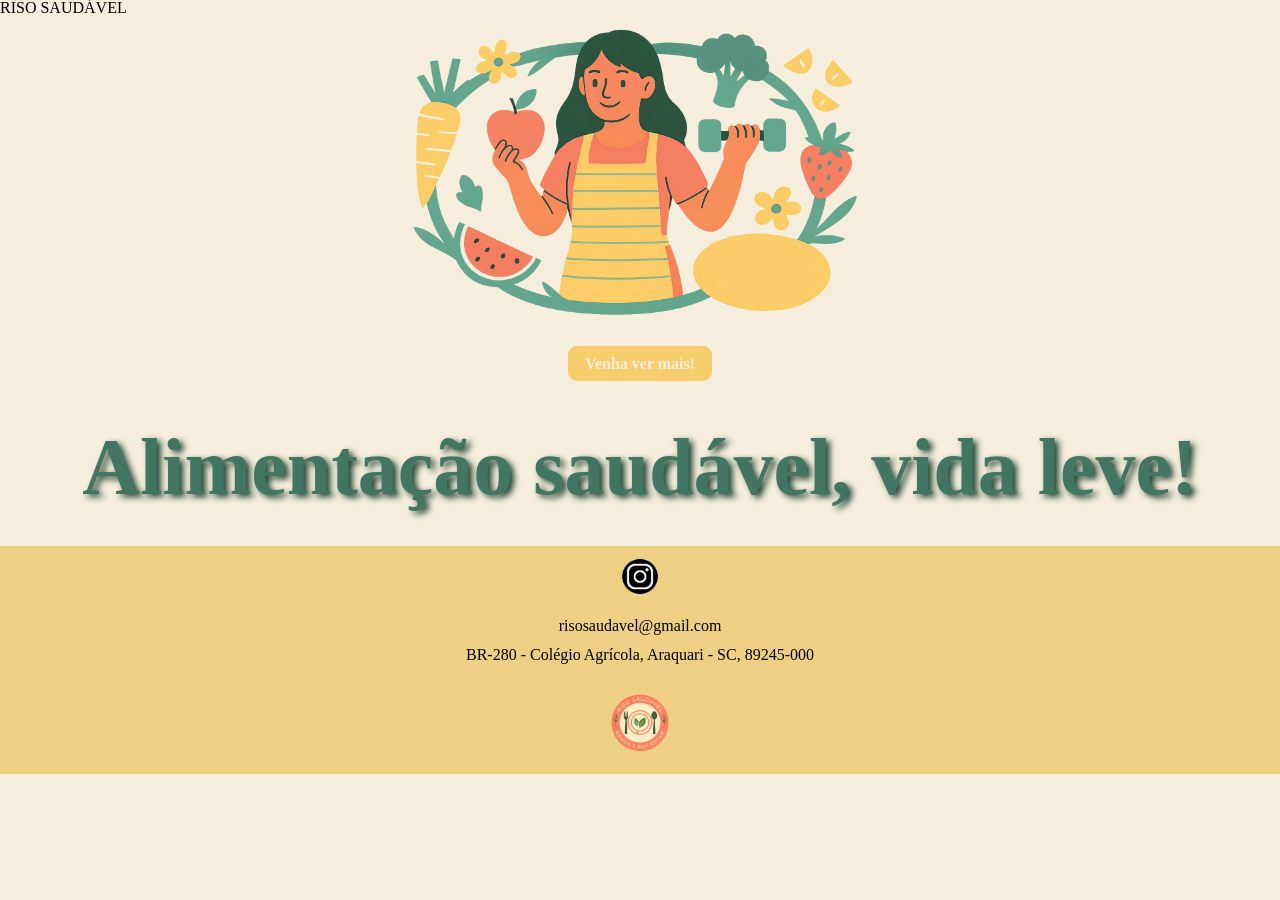
<file: index.html>
<!DOCTYPE html>
<html lang="pt-br">


<head>
  <meta charset="UTF-8">
  <meta name="viewport" content="width=device-width, initial-scale=1.0">
  <title>Riso Saudável</title>
  <link rel="stylesheet" href="CSS/reset.css">
  <link rel="stylesheet" href="CSS/styleInicial.css">
</head>
<body>

  <main>

    <section>
      <h1>RISO SAUDÁVEL</h1>
      <div>
        <img src="IMG/banner3.png" alt="banner">
      </div>
      <p><a href="paginaMenus.html">Venha ver mais!</a></p>
      <h2>Alimentação saudável, vida leve!</h2>
    </section>

  </main>
  <footer>
    <div class="um">
      <a href="https://www.instagram.com/risosaudavel_/"><img src="IMG/instagram.png" alt="instagram"></a>
    </div>

    <div class="dois">

      <p>risosaudavel@gmail.com</p>

    </div>

    <p>BR-280 - Colégio Agrícola, Araquari - SC, 89245-000</p>

    <p><a href="index.html"><img src="IMG/logo.png" alt="logo"></a></p>

  </footer>
</body>

</html>
</file>
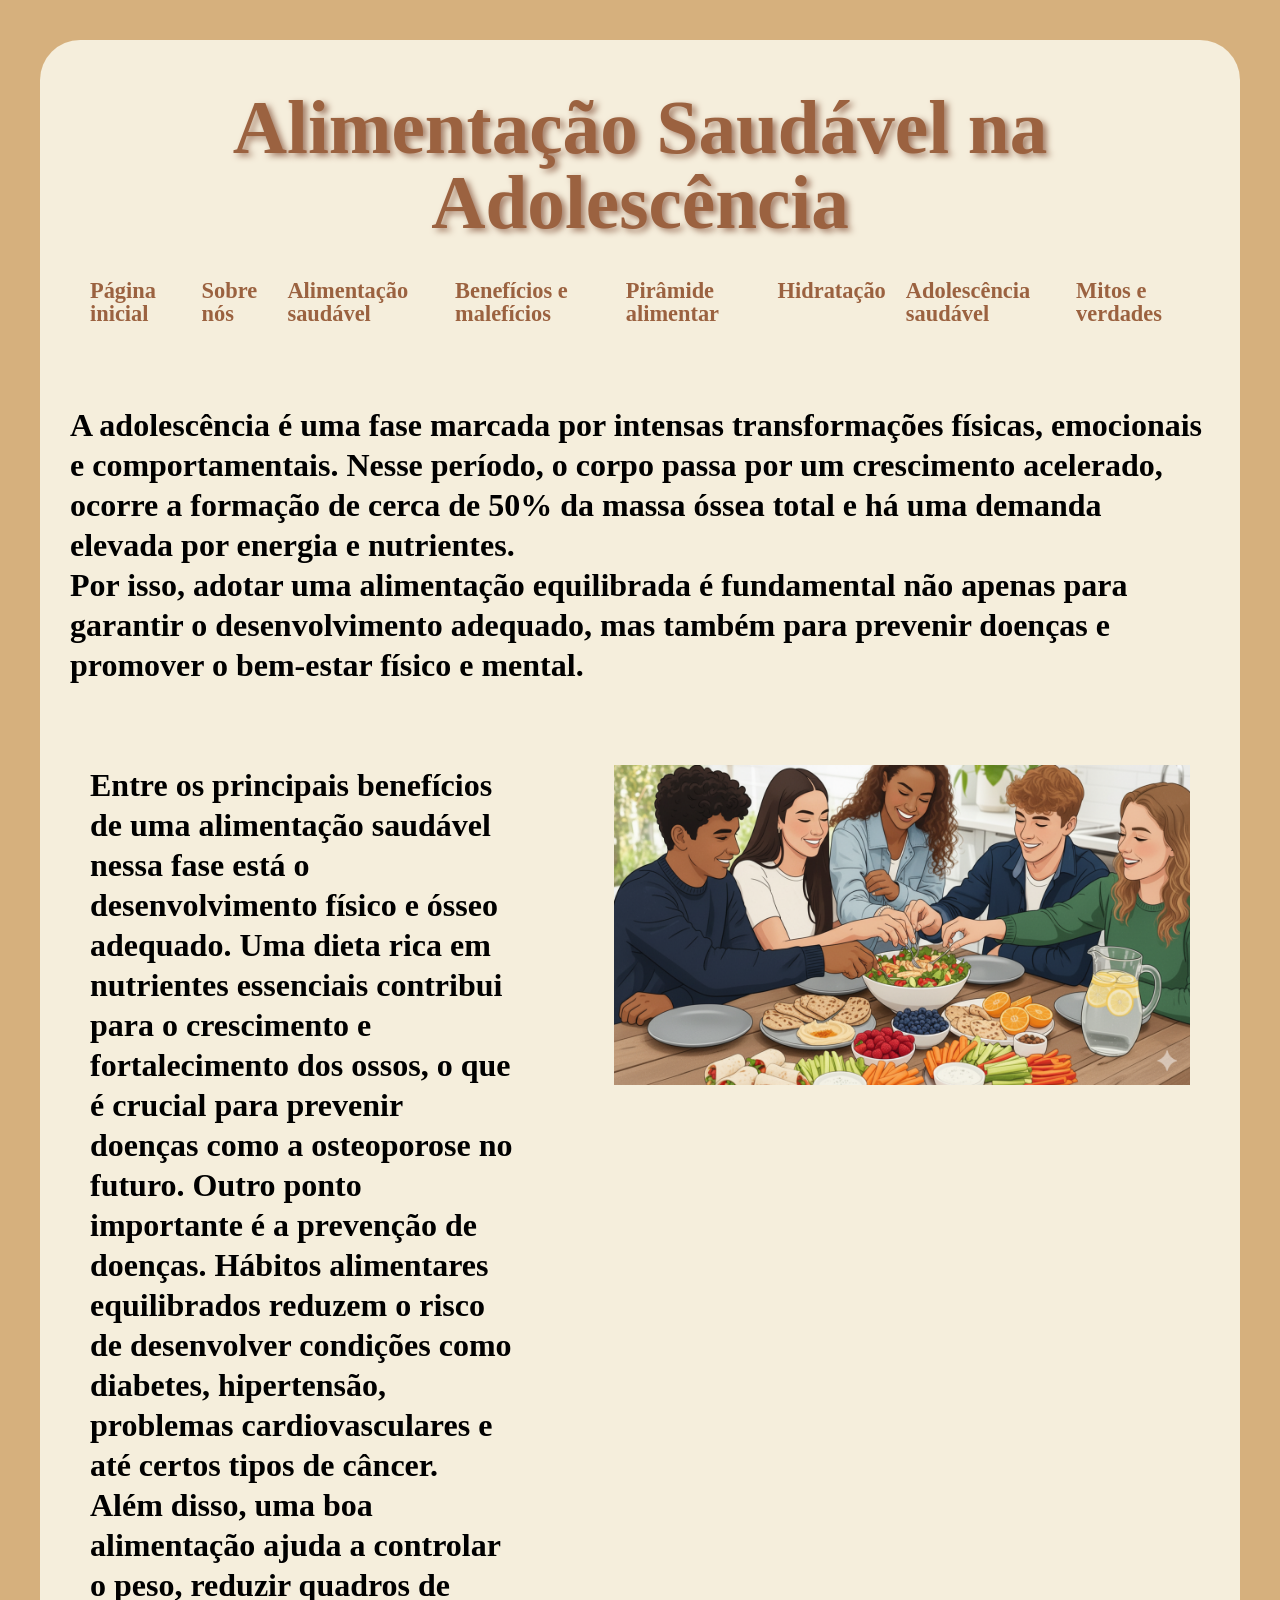
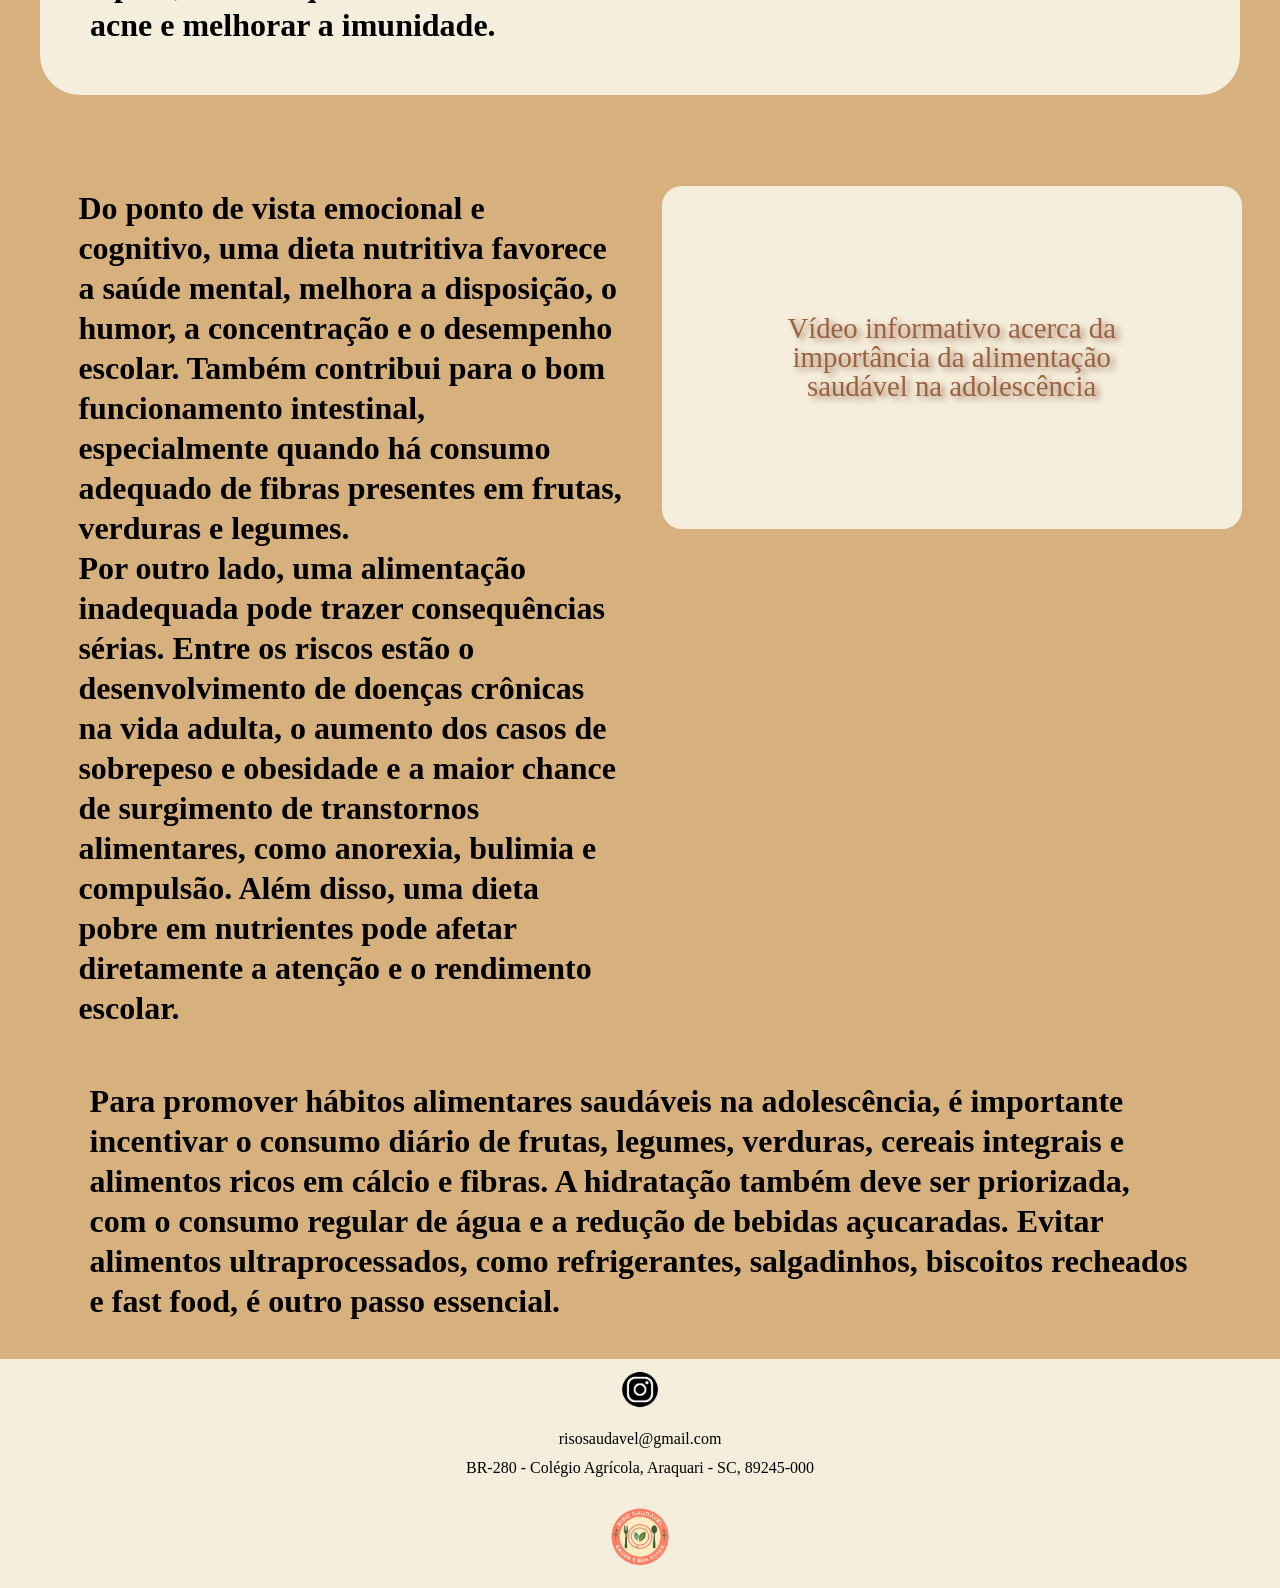
<file: alimentacaoAdole.html>
<!DOCTYPE html>
<html lang="pt-br">

<head>
    <meta charset="UTF-8">
    <meta name="viewport" content="width=device-width, initial-scale=1.0">
    <title>Alimentação na Adolescência</title>
    <link rel="stylesheet" href="CSS/reset.css">
    <link rel="stylesheet" href="CSS/styleadolecencia.css">
</head>

<body>

    <header>
        <div class="centro">
            <h1>Alimentação Saudável na Adolescência</h1>
            <nav>
                <ul>
                    <li><a href="paginaMenus.html">Página inicial</a></li>
                    <li><a href="sobrenos.html">Sobre nós</a></li>
                    <li><a href="alimentacaoSaudavel.html">Alimentação saudável</a></li>
                    <li><a href="bemmal.html">Benefícios e malefícios</a></li>
                    <li><a href="piramide.html">Pirâmide alimentar</a></li>
                    <li><a href="hidratacao.html">Hidratação</a></li>
                    <li><a href="alimentacaoAdole.html">Adolescência saudável</a></li>
                    <li><a href="mitos.html">Mitos e verdades</a></li>
                </ul>
            </nav>
        </div>
    </header>

    <main>

        <section>
            <div class="paragrafo">
                <p>
                    A adolescência é uma fase marcada por intensas transformações físicas, emocionais e comportamentais.
                    Nesse período, o corpo passa por um crescimento acelerado, ocorre a formação de cerca de 50% da
                    massa óssea total e há uma demanda elevada por energia e nutrientes. <br> Por isso, adotar uma
                    alimentação
                    equilibrada é fundamental não apenas para garantir o desenvolvimento adequado, mas também para
                    prevenir doenças e promover o bem-estar físico e mental.
                </p>
            </div>
            <div class="img">
                <p>
                    Entre os principais benefícios de uma alimentação saudável nessa fase está o desenvolvimento físico
                    e
                    ósseo adequado. Uma dieta rica em nutrientes essenciais contribui para o crescimento e
                    fortalecimento
                    dos ossos, o que é crucial para prevenir doenças como a osteoporose no futuro.

                    Outro ponto importante é a prevenção de doenças. Hábitos alimentares equilibrados reduzem o risco de
                    desenvolver condições como diabetes, hipertensão, problemas cardiovasculares e até certos tipos de
                    câncer. Além disso, uma boa alimentação ajuda a controlar o peso, reduzir quadros de acne e melhorar
                    a
                    imunidade.
                </p>
                <img class="imagemIa" src="IMG/alimentacaoadolecencia.png" alt="imagem ia">
            </div>
            <div class="video">
                <p>
                    Do ponto de vista emocional e cognitivo, uma dieta nutritiva favorece a saúde mental, melhora a
                    disposição, o humor, a concentração e o desempenho escolar. Também contribui para o bom
                    funcionamento
                    intestinal, especialmente quando há consumo adequado de fibras presentes em frutas, verduras e
                    legumes.
                    <br>
                    Por outro lado, uma alimentação inadequada pode trazer consequências sérias. Entre os riscos estão o
                    desenvolvimento de doenças crônicas na vida adulta, o aumento dos casos de sobrepeso e obesidade e a
                    maior chance de surgimento de transtornos alimentares, como anorexia, bulimia e compulsão. Além
                    disso,
                    uma dieta pobre em nutrientes pode afetar diretamente a atenção e o rendimento escolar.
                </p>
                <div class="tag btn-video">
                    
                        <a href="https://globoplay.globo.com/v/7845087/" class="">Vídeo informativo acerca da importância da alimentação saudável na adolescência</a>

                </div>
            </div>
            <div class="texto">
                <p class="ultimo">
                    Para promover hábitos alimentares saudáveis na adolescência, é importante incentivar o consumo
                    diário de
                    frutas, legumes, verduras, cereais integrais e alimentos ricos em cálcio e fibras. A hidratação
                    também
                    deve ser priorizada, com o consumo regular de água e a redução de bebidas açucaradas. Evitar
                    alimentos
                    ultraprocessados, como refrigerantes, salgadinhos, biscoitos recheados e fast food, é outro passo
                    essencial.
                </p>
            </div>
        </section>

    </main>
    <footer>
        <div class="um">
            <a href="https://www.instagram.com/risosaudavel_/"> <img src="IMG/instagram.png" alt="instagram"> </a>
        </div>

        <div class="dois">
            
                    <p>risosaudavel@gmail.com</p>
               
        </div>

        <p>BR-280 - Colégio Agrícola, Araquari - SC, 89245-000</p>

        <p><a href="index.html"><img src="IMG/logo.png" alt="logo"></a></p>

    </footer>
    
</body>

</html>
</file>
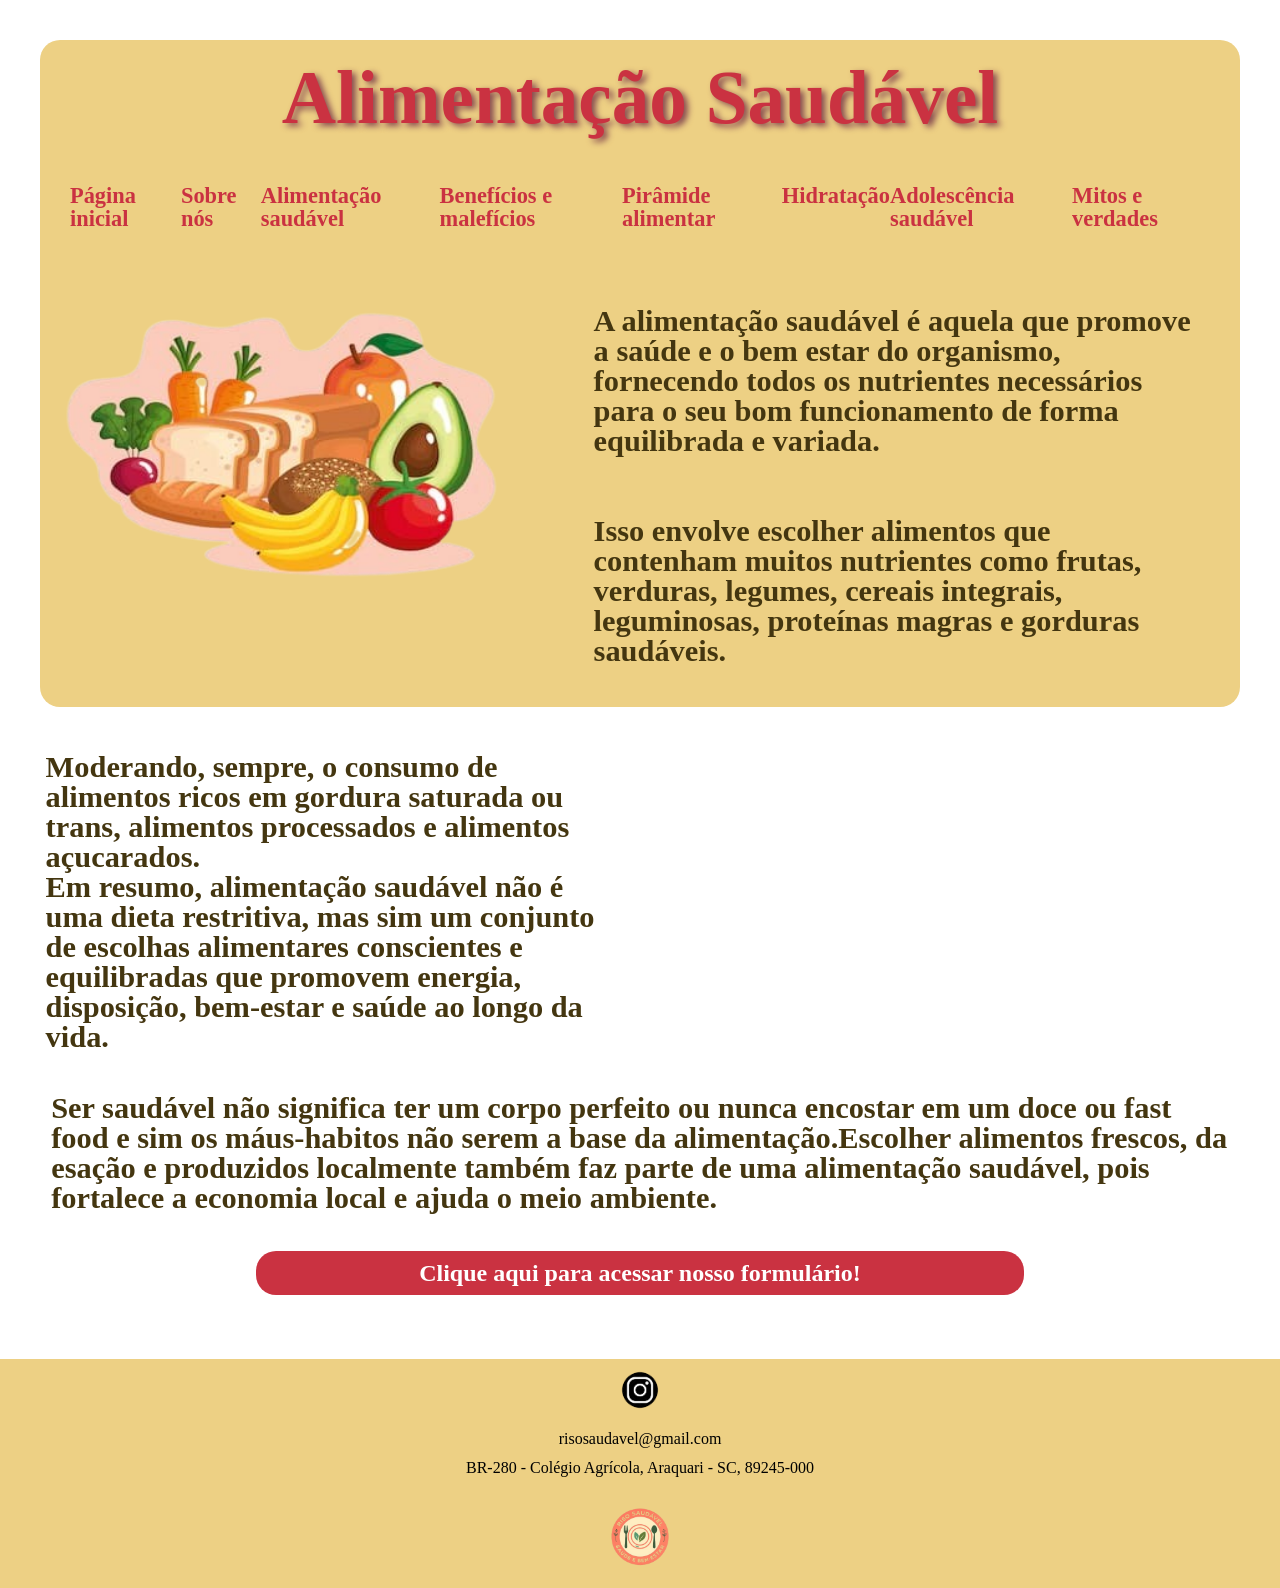
<file: alimentacaoSaudavel.html>
<!DOCTYPE html>
<html lang="pt-br">

<head>
    <meta charset="UTF-8">
    <meta name="viewport" content="width=device-width, initial-scale=1.0">
    <title>Alimentação Saudável</title>
    <link rel="stylesheet" href="CSS/reset.css">
    <link rel="stylesheet" href="CSS/stylesaudavel.css">
    
</head>

<body>

    <header class="primeira">

        <h1>Alimentação Saudável</h1>
        <nav>
            <ul>
                <li><a href="paginaMenus.html">Página inicial</a></li>
                <li><a href="sobrenos.html">Sobre nós</a></li>
                <li><a href="alimentacaoSaudavel.html">Alimentação saudável</a></li>
                <li><a href="bemmal.html">Benefícios e malefícios</a></li>
                <li><a href="piramide.html">Pirâmide alimentar</a></li>
                <li><a href="hidratacao.html">Hidratação</a></li>
                <li><a href="alimentacaoAdole.html">Adolescência saudável</a></li>
                <li><a href="mitos.html">Mitos e verdades</a></li>
            </ul>
        </nav>

    </header>

    <main>

        <section>


            <div class="segundo">
                <div class="img">
                    <img src="IMG/hidratacao3.png" alt="ilustração">
                </div>

                <div class="saudável">

                    <p>
                        A alimentação saudável é aquela que promove a saúde e o bem estar do organismo, fornecendo todos
                        os
                        nutrientes necessários para o seu bom funcionamento de forma equilibrada e variada.
                    </p>
                    <p>
                        Isso envolve escolher alimentos que contenham muitos nutrientes como frutas, verduras, legumes,
                        cereais integrais,
                        leguminosas, proteínas magras e gorduras saudáveis.
                    </p>
                </div>
            </div>

            <div class="terceiro">
                <div class="texto">

                    <p>
                        Moderando, sempre, o consumo de alimentos ricos em gordura saturada ou trans, alimentos
                        processados
                        e
                        alimentos açucarados. <br>
                        Em resumo, alimentação
                        saudável não é uma dieta restritiva, mas sim um conjunto de escolhas alimentares conscientes
                        e
                        equilibradas que promovem energia, disposição, bem-estar e saúde ao longo da vida.
                    </p>
                </div>
                <div class="video">
                    <iframe width="560" height="315" src="https://www.youtube.com/embed/uOzupES9gso?si=Nq0bD7YXk0PaRxpp"
                        title="YouTube video player" frameborder="0"
                        allow="accelerometer; autoplay; clipboard-write; encrypted-media; gyroscope; picture-in-picture; web-share"
                        referrerpolicy="strict-origin-when-cross-origin" allowfullscreen></iframe>

                </div>

            </div>
            <div class="ultimo">

                <p>

                    Ser saudável não
                    significa ter um corpo perfeito ou nunca encostar em um doce ou fast food e sim os máus-habitos não
                    serem a base da alimentação.Escolher alimentos frescos, da esação e produzidos localmente também faz
                    parte de uma alimentação saudável, pois fortalece a economia local e ajuda o meio ambiente.
                </p>
            </div>

            <div  class="formulario">
            <a href="formulario.html">Clique aqui para acessar nosso formulário!</a>
            </div>

        </section>
    </main>


                <footer>
                    <div class="um">
                        <a href="https://www.instagram.com/risosaudavel_/"> <img src="IMG/instagram.png" alt="instagram"> </a>
                    </div>

                    <div class="dois">

                        <p>risosaudavel@gmail.com</p>

                        <p>BR-280 - Colégio Agrícola, Araquari - SC, 89245-000</p>

                        <p><a href="index.html"><img src="IMG/logo.png" alt="logo"></a></p>

                </footer>
    
</body >
</html >
</file>
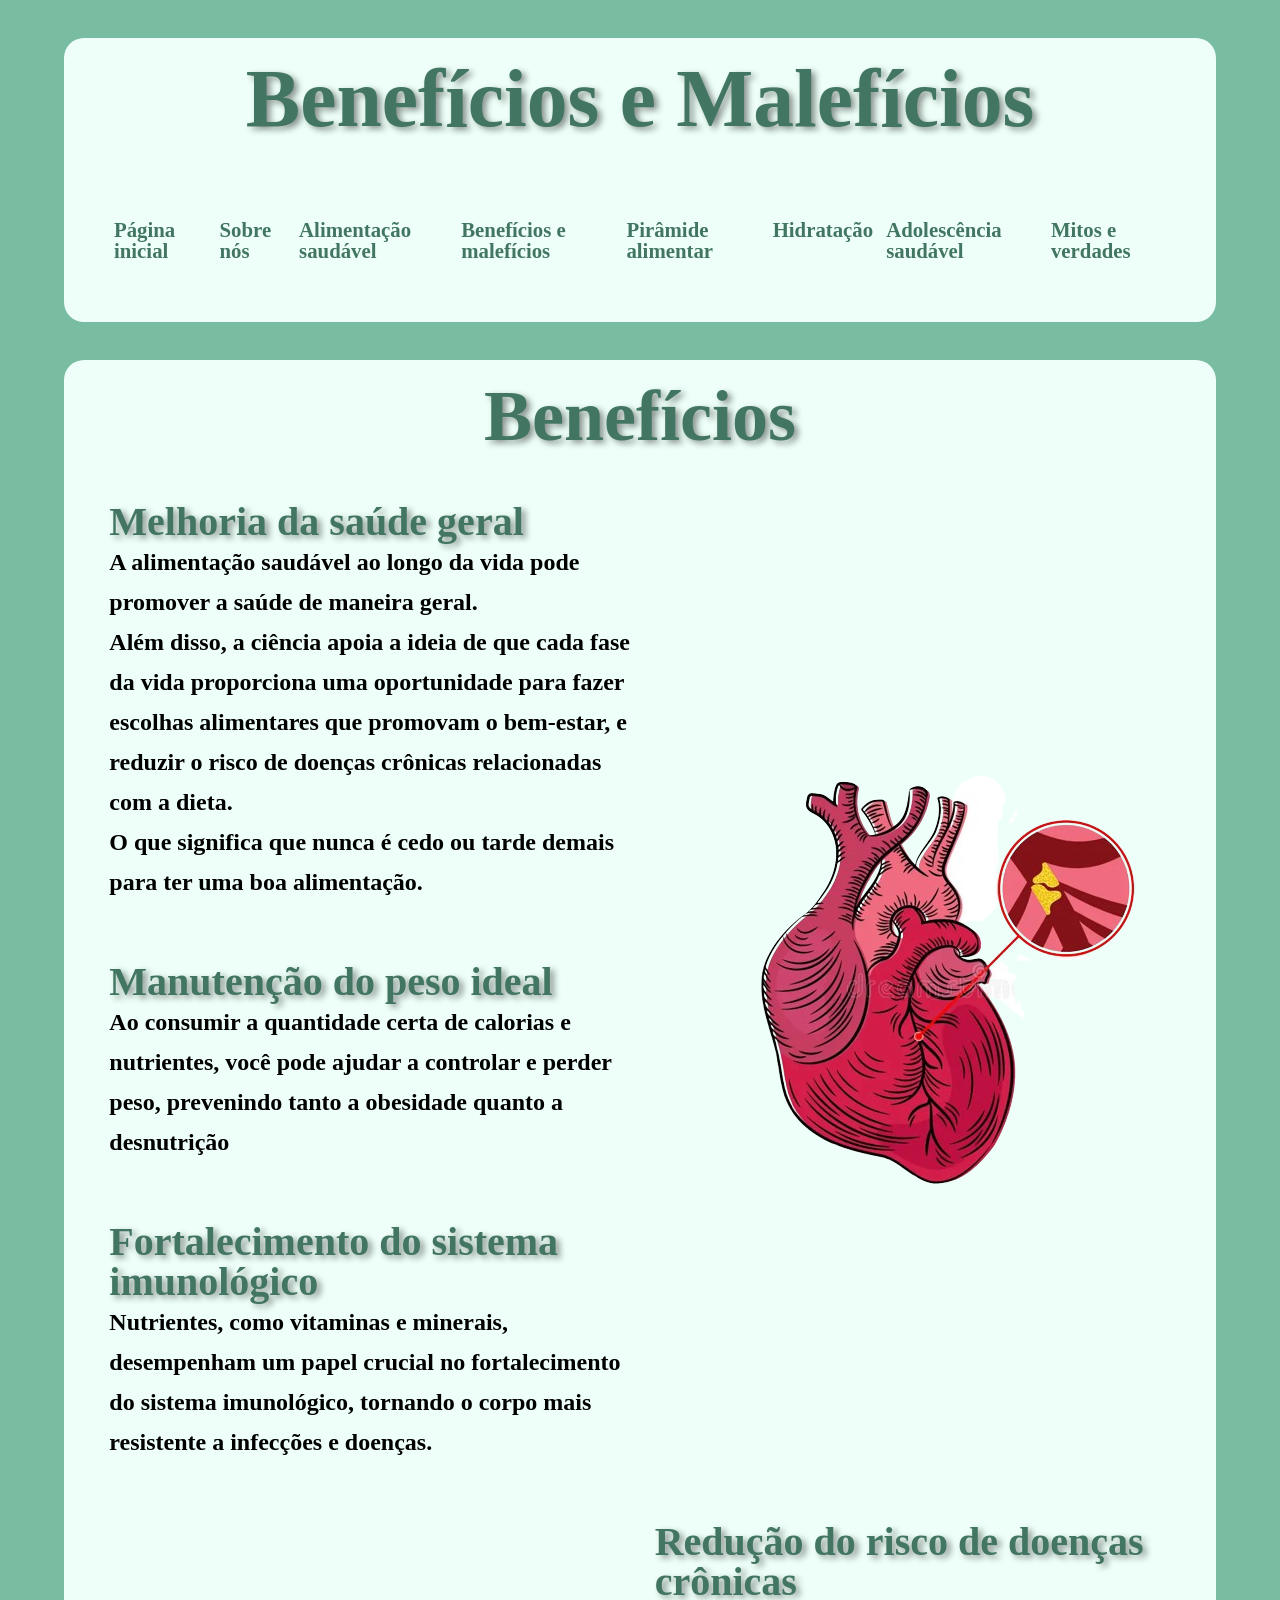
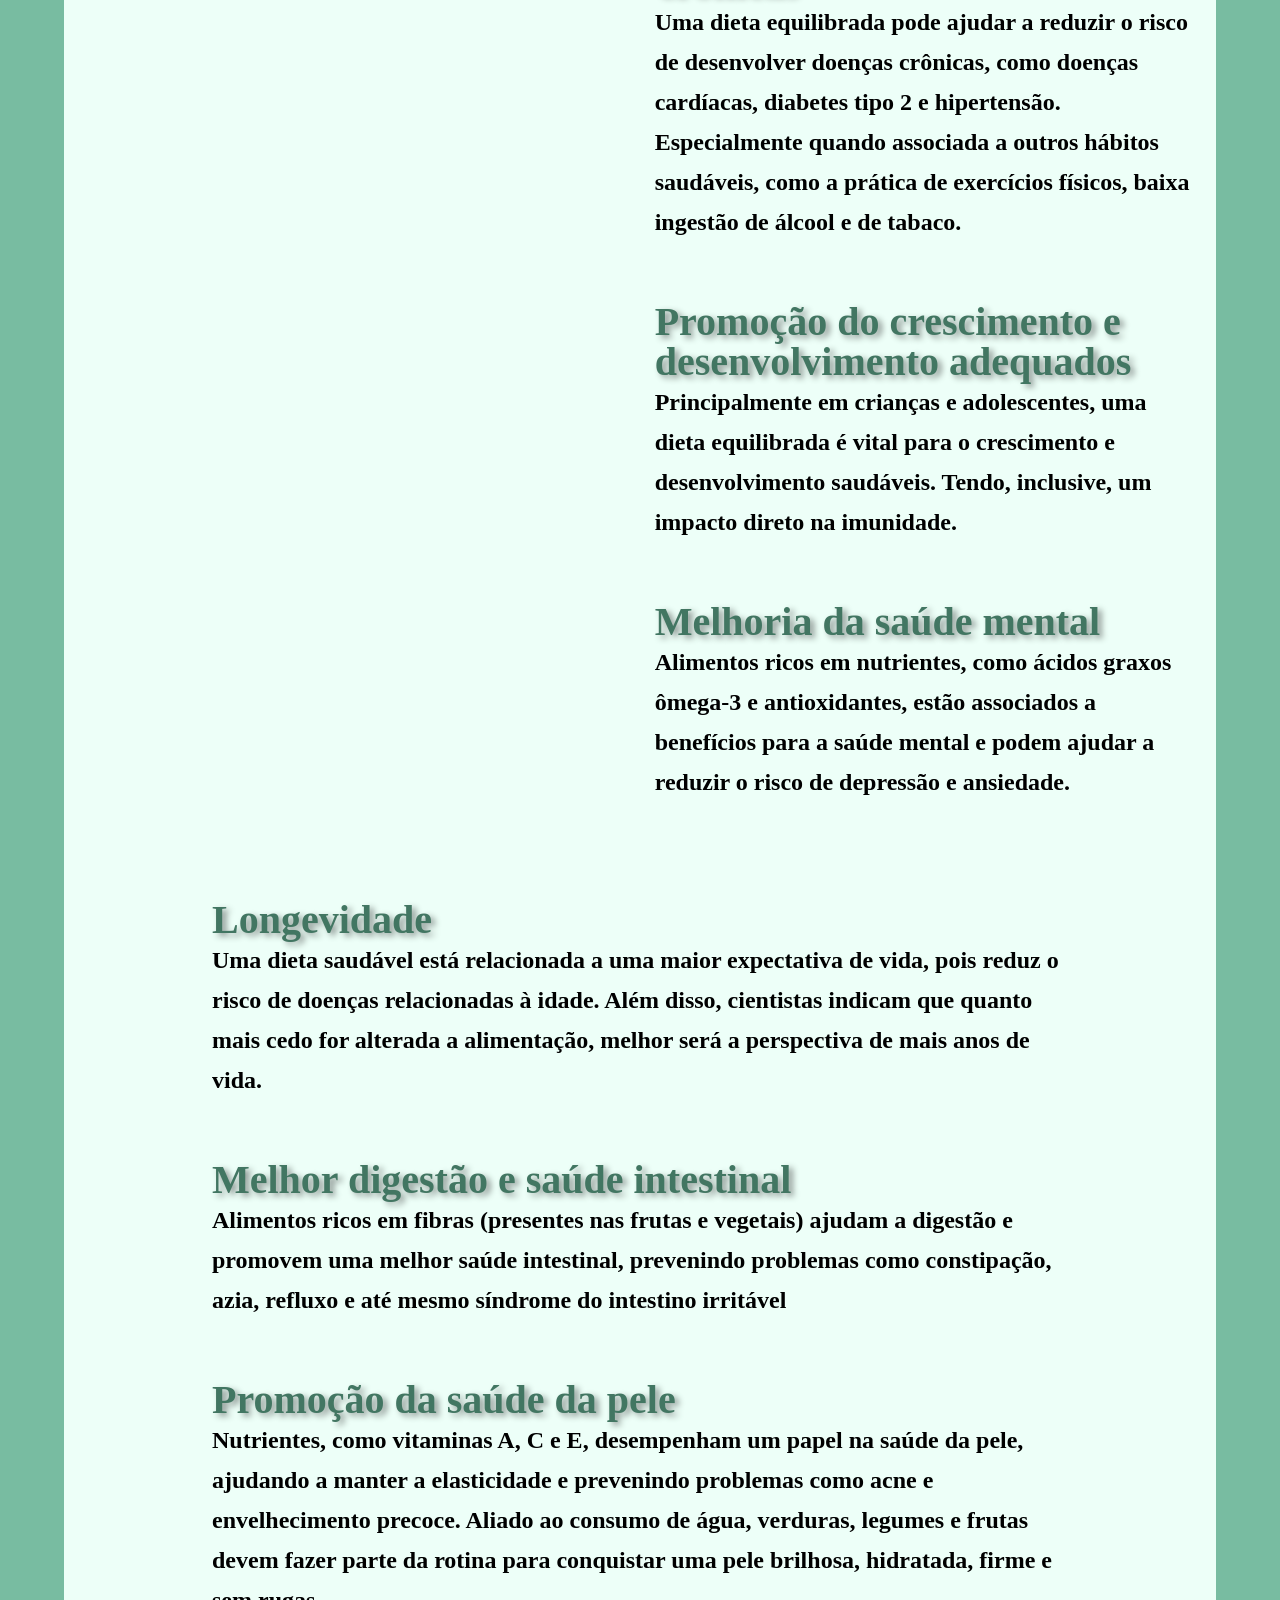
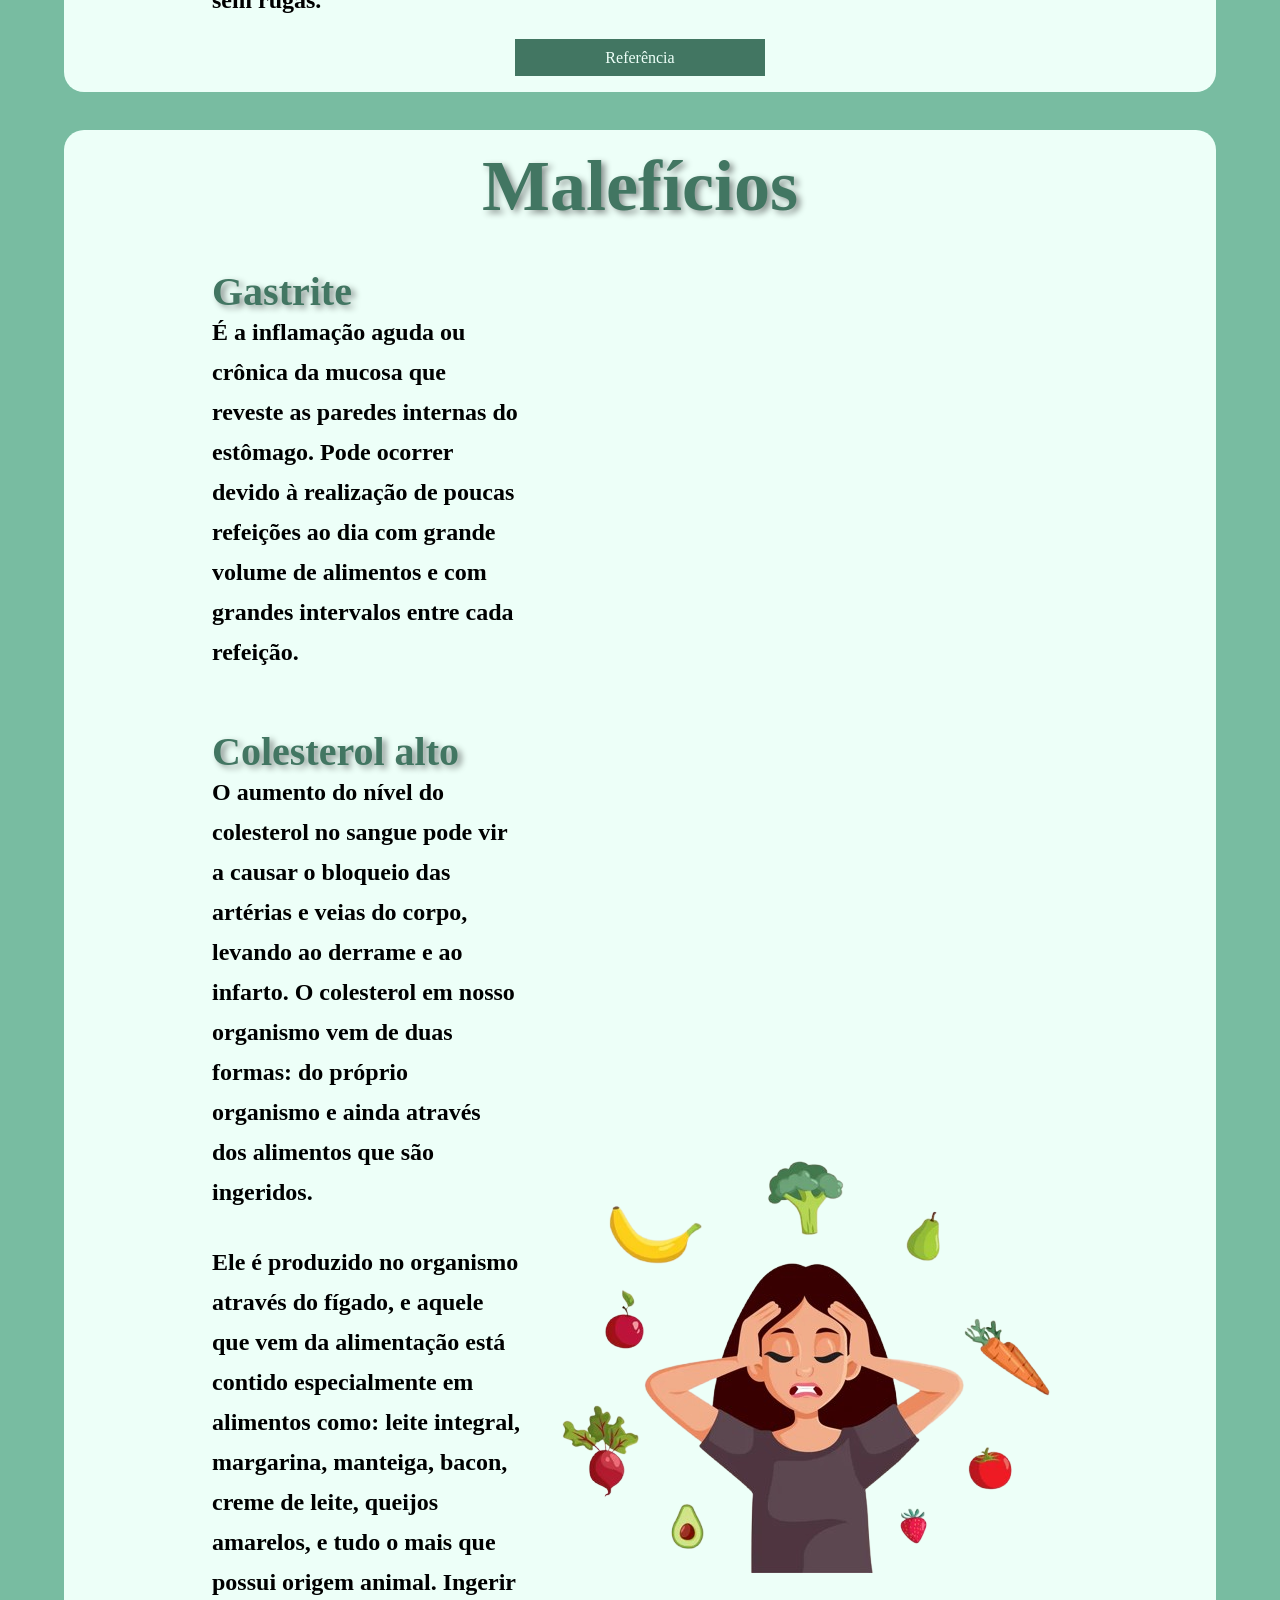
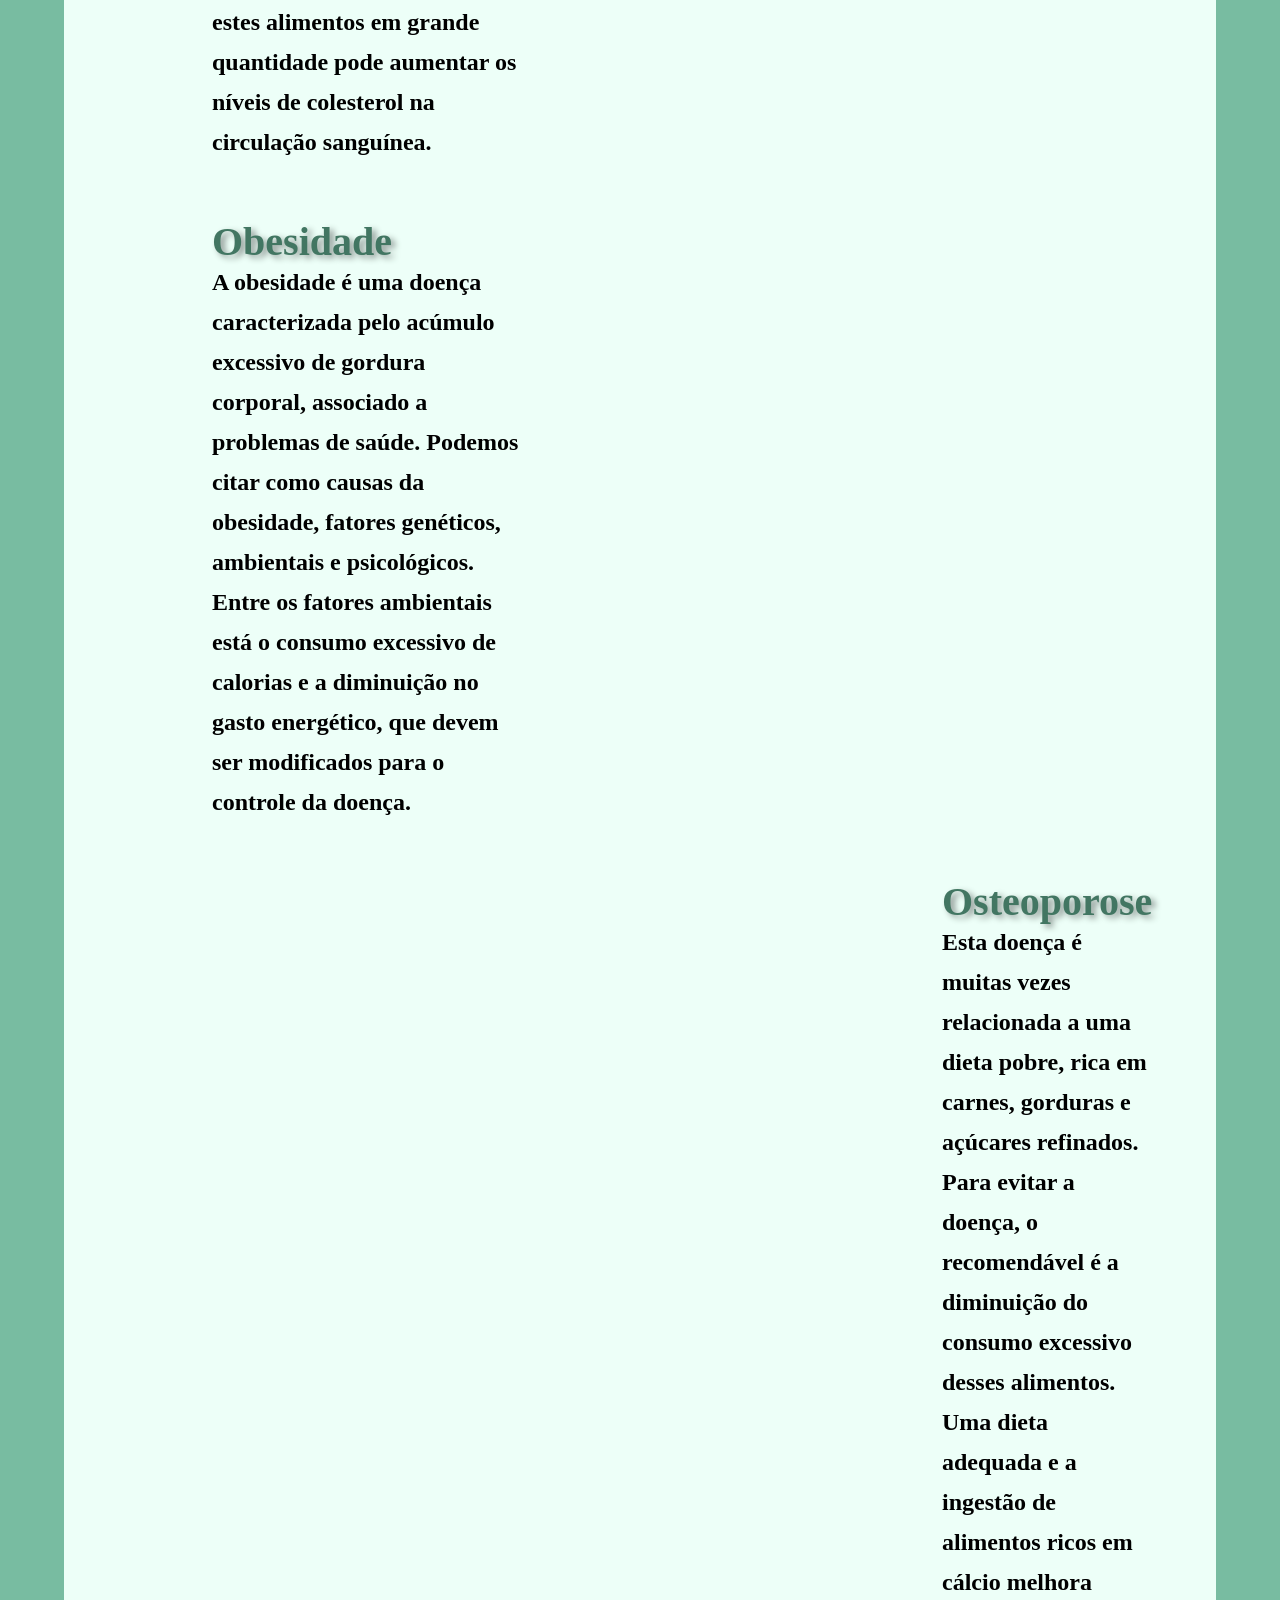
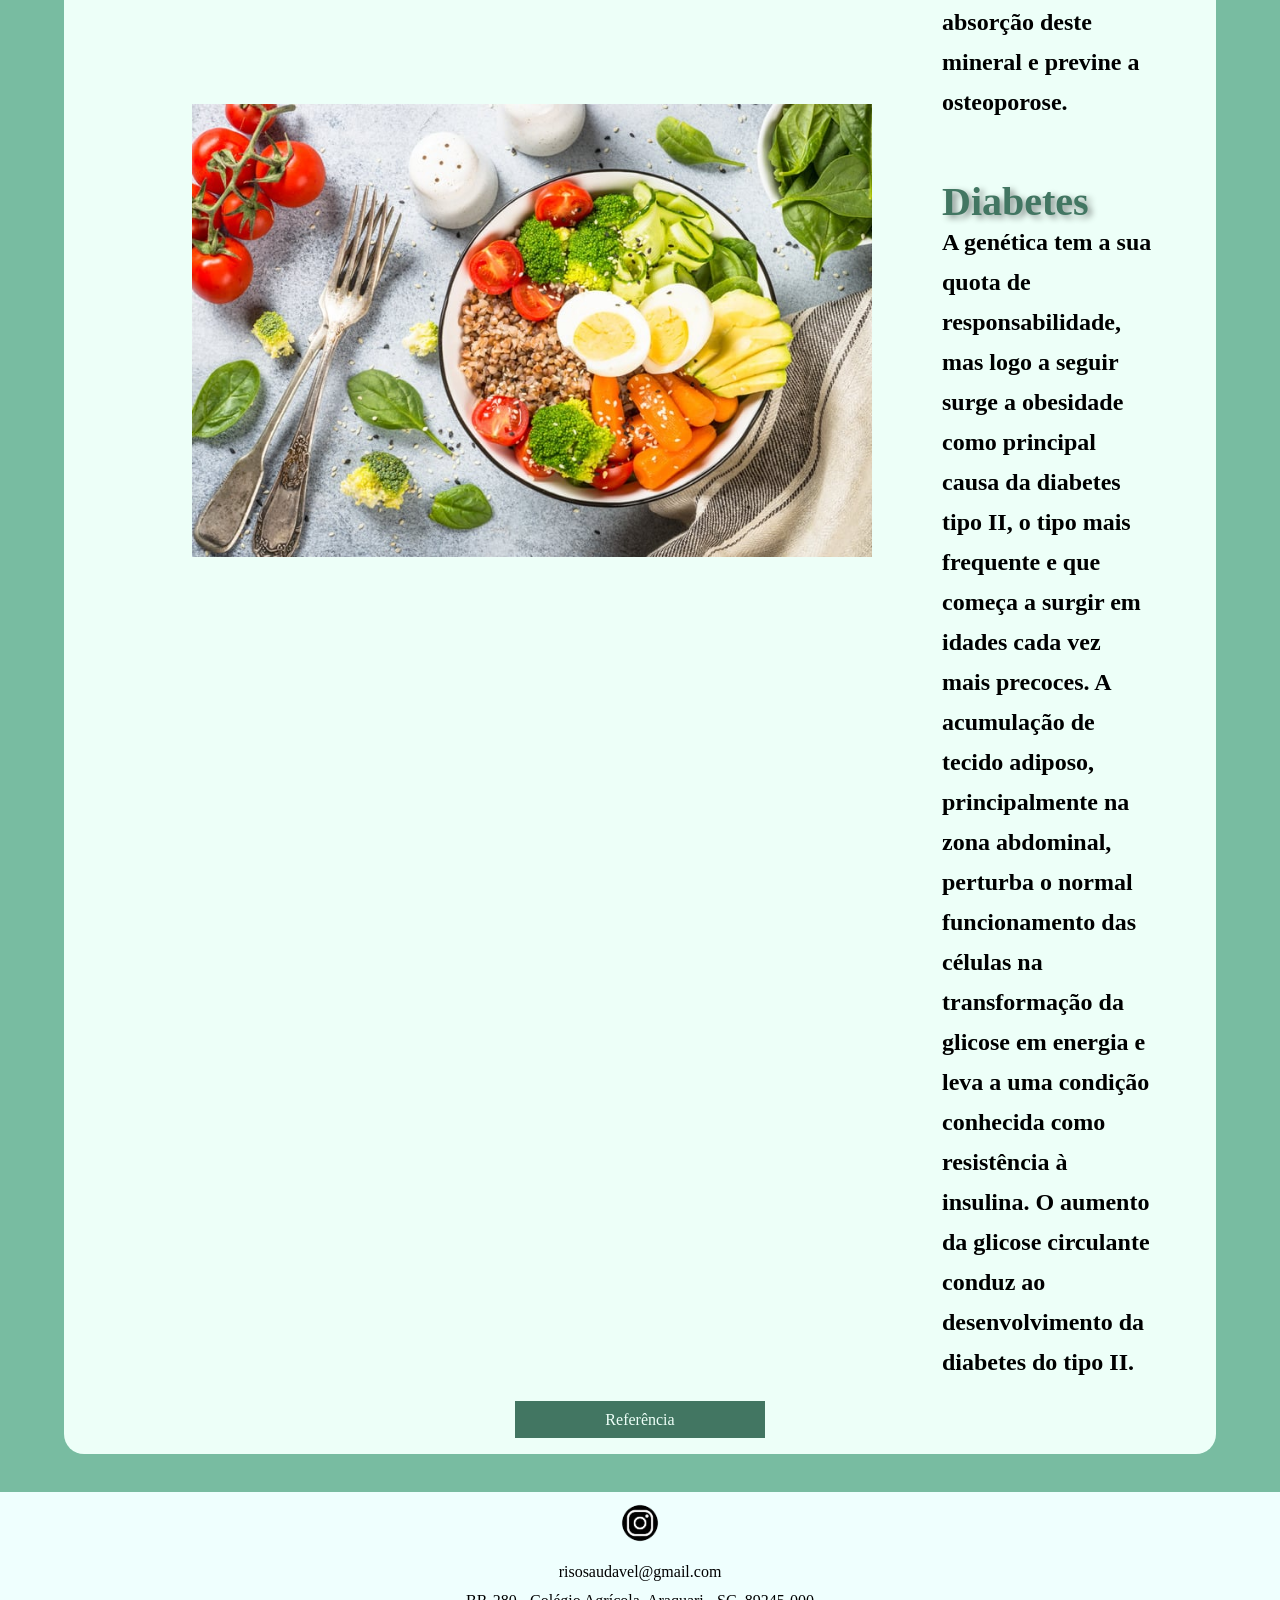
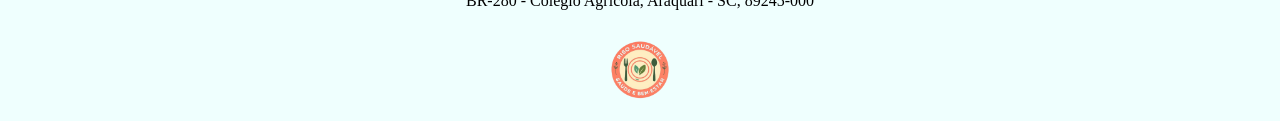
<file: bemmal.html>
<!DOCTYPE html>
<html lang="pt-br">

<head>
    <meta charset="UTF-8">
    <meta name="viewport" content="width=device-width, initial-scale=1.0">
    <title>Benefícios e malefícios</title>
    <link rel="stylesheet" href="CSS/reset.css">
    <link rel="stylesheet" href="CSS/styleLista.css">
</head>

<body>
    <header>
        <h1 class="beneficios">Benefícios e Malefícios</h1>
        <nav>
            <ul>
                <li><a href="paginaMenus.html">Página inicial</a></li>
                <li><a href="sobrenos.html">Sobre nós</a></li>
                <li><a href="alimentacaoSaudavel.html">Alimentação saudável</a></li>
                <li><a href="bemmal.html">Benefícios e malefícios</a></li>
                <li><a href="piramide.html">Pirâmide alimentar</a></li>
                <li><a href="hidratacao.html">Hidratação</a></li>
                <li><a href="alimentacaoAdole.html">Adolescência saudável</a></li>
                <li><a href="mitos.html">Mitos e verdades</a></li>
            </ul>
        </nav>
    </header>

    <main>



        <section class="primeira">
            <h2>Benefícios</h2>
            <div class="maior">
                <div class="um">

                    <h3>Melhoria da saúde geral</h3>

                    <p>A alimentação saudável ao longo da vida pode promover a saúde de maneira geral. <br> Além disso,
                        a
                        ciência apoia a ideia de que cada fase da vida proporciona uma oportunidade para fazer escolhas
                        alimentares que promovam o bem-estar, e reduzir o risco de doenças crônicas relacionadas com a
                        dieta. <br>O que significa que nunca é cedo ou tarde demais para ter uma boa alimentação.</p>

                    <h3>Manutenção do peso ideal</h3>

                    <p>Ao consumir a quantidade certa de calorias e nutrientes, você pode ajudar a controlar e perder
                        peso,
                        prevenindo tanto a obesidade quanto a desnutrição</p>

                    <h3>Fortalecimento do sistema imunológico</h3>

                    <p>Nutrientes, como vitaminas e minerais, desempenham um papel crucial no fortalecimento do sistema
                        imunológico, tornando o corpo mais resistente a infecções e doenças.</p>

                </div>

                <div class="imagemum">
                    <img src="IMG/imagemcoração.png" alt="">
                </div>
            </div>

            <div class="dois">

                <div class="videoBem">
                    <iframe width="560" height="380" src="https://www.youtube.com/embed/YySzsZN0P4k?si=uIQgCwK3OvRucnV2"
                        title="YouTube video player" frameborder="0"
                        allow="accelerometer; autoplay; clipboard-write; encrypted-media; gyroscope; picture-in-picture; web-share"
                        referrerpolicy="strict-origin-when-cross-origin" allowfullscreen></iframe>
                </div>

                <div class="menorDois">
                    <h3>Redução do risco de doenças crônicas</h3>

                    <p>Uma dieta equilibrada pode ajudar a reduzir o risco de desenvolver doenças crônicas, como doenças
                        cardíacas, diabetes tipo 2 e hipertensão. Especialmente quando associada a outros hábitos
                        saudáveis,
                        como a prática de exercícios físicos, baixa ingestão de álcool e de tabaco.</p>

                    <h3>Promoção do crescimento e desenvolvimento adequados</h3>

                    <p>Principalmente em crianças e adolescentes, uma dieta equilibrada é vital para o crescimento e
                        desenvolvimento saudáveis. Tendo, inclusive, um impacto direto na imunidade.</p>

                    <h3>Melhoria da saúde mental</h3>

                    <p>Alimentos ricos em nutrientes, como ácidos graxos ômega-3 e antioxidantes, estão associados a
                        benefícios para a saúde mental e podem ajudar a reduzir o risco de depressão e ansiedade.</p>
                </div>
            </div>
            

            <div class="tres">

                <h3>Longevidade</h3>

                <p>Uma dieta saudável está relacionada a uma maior expectativa de vida, pois reduz o risco de doenças
                    relacionadas à idade. Além disso, cientistas indicam que quanto mais cedo for alterada a
                    alimentação, melhor será a perspectiva de mais anos de vida.</p>

                <h3>Melhor digestão e saúde intestinal</h3>

                <p>Alimentos ricos em fibras (presentes nas frutas e vegetais) ajudam a digestão e promovem uma melhor
                    saúde intestinal, prevenindo problemas como constipação, azia, refluxo e até mesmo síndrome do
                    intestino irritável</p>

                <h3>Promoção da saúde da pele</h3>

                <p>Nutrientes, como vitaminas A, C e E, desempenham um papel na saúde da pele, ajudando a manter a
                    elasticidade e prevenindo problemas como acne e envelhecimento precoce. Aliado ao consumo de água,
                    verduras, legumes e frutas devem fazer parte da rotina para conquistar uma pele brilhosa, hidratada,
                    firme e sem rugas.</p>
            </div>
            <a href="https://www.zerocal.com.br/blog/saude-e-bem-estar/alimentacao-equilibrada-qual-a-importancia-beneficios-e-mais" class="refBeneficios">Referência</a>
        </section>

        <section class="segunda">

            <h2>Malefícios</h2>

            <div class="quatro">

                <div class="Gastrite">

                    <h3>Gastrite</h3>
                    <p>É a inflamação aguda ou crônica da mucosa que reveste as paredes internas do estômago. Pode
                        ocorrer
                        devido à realização de poucas refeições ao dia com grande volume de alimentos e com grandes
                        intervalos entre cada refeição.</p>

                    <h3>Colesterol alto</h3>
                    <p>O aumento do nível do colesterol no sangue pode vir a causar o bloqueio das artérias e veias
                        do
                        corpo, levando ao derrame e ao infarto. O colesterol em nosso organismo vem de duas formas:
                        do
                        próprio organismo e ainda através dos alimentos que são ingeridos.</p>
                    <p>Ele é produzido no organismo através do fígado, e aquele que vem da alimentação está contido
                        especialmente em alimentos como: leite integral, margarina, manteiga, bacon, creme de leite,
                        queijos
                        amarelos, e tudo o mais que possui origem animal. Ingerir estes alimentos em grande
                        quantidade pode
                        aumentar os níveis de colesterol na circulação sanguínea.</p>



                    <h3>Obesidade</h3>
                    <p>A obesidade é uma doença caracterizada pelo acúmulo excessivo de gordura corporal, associado
                        a problemas de saúde. Podemos citar como causas da obesidade, fatores genéticos, ambientais
                        e psicológicos. Entre os fatores ambientais está o consumo excessivo de calorias e a
                        diminuição no gasto energético, que devem ser modificados para o controle da doença.</p>
                </div>

                <div class="imgMale">
                    <img src="IMG/male.png" alt="imagem ilustrativa">
                </div>

            </div>
            <div class="quinto">

                <div class="imgPrato">
                    <img src="IMG/prato.jpg" alt="imagem IA" >
                </div>

                <div class="osteoporose">
                    <h3>Osteoporose</h3>
                    <p>Esta doença é muitas vezes relacionada a uma dieta pobre, rica em carnes, gorduras e açúcares
                        refinados. Para evitar a doença, o recomendável é a diminuição do consumo excessivo desses
                        alimentos. Uma dieta adequada e a ingestão de alimentos ricos em cálcio melhora absorção deste
                        mineral e previne a osteoporose.</p>

                    <h3>Diabetes</h3>
                    <p>A genética tem a sua quota de responsabilidade, mas logo a seguir surge a obesidade como
                        principal
                        causa da diabetes tipo II, o tipo mais frequente e que começa a surgir em idades cada vez mais
                        precoces. A acumulação de tecido adiposo, principalmente na zona abdominal, perturba o normal
                        funcionamento das células na transformação da glicose em energia e leva a uma condição conhecida
                        como resistência à insulina. O aumento da glicose circulante conduz ao desenvolvimento da
                        diabetes
                        do tipo II.</p>
                </div>
            </div>

            <a href="https://hepatogastro.com.br/quais-as-consequencias-da-ma-alimentacao" class="refMaleficios">Referência</a>

        </section>

        
    </main>
    <footer>
        <div class="um">
            <a href="https://www.instagram.com/risosaudavel_/"> <img src="IMG/instagram.png" alt="instagram"> </a>
        </div>

        <div class="dois">

                    <p>risosaudavel@gmail.com</p>
            
        </div>

        <p>BR-280 - Colégio Agrícola, Araquari - SC, 89245-000</p>

        <p><a href="index.html"><img src="IMG/logo.png" alt="logo"></a></p>

    </footer>
    
</body>

</html>
</file>
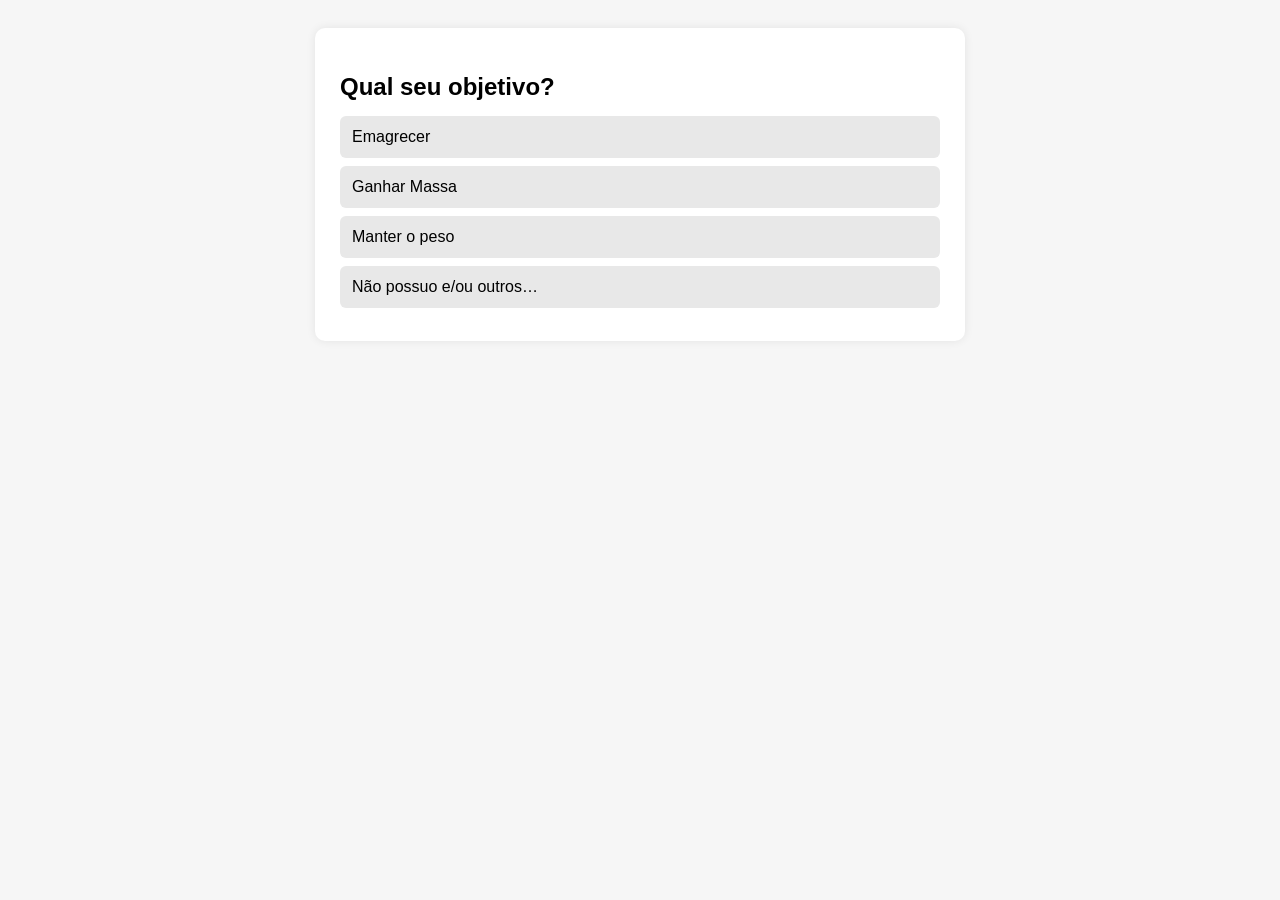
<file: formulario.html>
<!DOCTYPE html>
<html lang="pt-BR">
<head>
<meta charset="UTF-8">
<title>Formulário Interativo</title>

<style>
body {
font-family: Arial, sans-serif;
background: #f6f6f6;
padding: 20px;
}

.container {
max-width: 600px;
margin: auto;
background: white;
padding: 25px;
border-radius: 10px;
box-shadow: 0 0 10px rgba(0,0,0,0.08);
}

h2 {
margin-bottom: 15px;
}

.opcao {
display: block;
background: #e8e8e8;
padding: 12px;
margin: 8px 0;
border-radius: 6px;
cursor: pointer;
transition: 0.3s;
}

.opcao:hover {
background: #dcdcdc;
}

#mensagem {
margin-top: 20px;
font-size: 1.1em;
color: #333;
font-weight: bold;
display: none;
}

#final {
margin-top: 30px;
padding: 20px;
background: #e9ffe5;
border-left: 5px solid #4caf50;
display: none;
}
</style>
</head>

<body>
<div class="container">

<h2 id="pergunta"></h2>
<div id="opcoes"></div>
<div id="mensagem"></div>
<div id="final"></div>

</div>

<script>
const perguntas = [
{
texto: "Qual seu objetivo?",
opcoes: [
{ nome: "Emagrecer", msg: "Foque em pequenos ajustes diários; constância vale mais do que mudanças radicais!" },
{ nome: "Ganhar Massa", msg: "Priorize proteína e uma rotina de treinos bem definida para ver resultados sólidos!" },
{ nome: "Manter o peso", msg: "Equilíbrio é tudo, observe seus hábitos atuais e mantenha o que funciona!" },
{ nome: "Não possuo e/ou outros…", msg: "" }
]
},
{
texto: "Você tem alguma restrição alimentar?",
opcoes: [
{ nome: "Intolerância à lactose", msg: "Prefira versões sem lactose para evitar desconfortos sem abrir mão de sabor!" },
{ nome: "Intolerância à Glúten", msg: "Existem muitas opções naturais sem glúten, explore raízes, frutas e proteínas!" },
{ nome: "Não possuo e/ou outros…", msg: "" }
]
},
{
texto: "Tem alguma condição de saúde?",
opcoes: [
{ nome: "Diabetes", msg: "Prefira alimentos com baixo índice glicêmico para manter a glicose estável!" },
{ nome: "Hipertensão", msg: "Reduzir o sódio e aumentar alimentos naturais faz grande diferença!" },
{ nome: "Colesterol Alto", msg: "Inclua fibras e gorduras boas para ajudar a regular os níveis!" },
{ nome: "Não possuo e/ou outros…", msg: "" }
]
}
];

let indice = 0;
let respostas = [];

function mostrarPergunta() {
if (indice >= perguntas.length) {
mostrarFinal();
return;
}

const p = perguntas[indice];
document.getElementById("pergunta").innerText = p.texto;

const opcoesDiv = document.getElementById("opcoes");
opcoesDiv.innerHTML = "";

p.opcoes.forEach(op => {
let btn = document.createElement("div");
btn.className = "opcao";
btn.innerText = op.nome;

btn.onclick = () => {
respostas.push(op.nome);

if (op.msg) {
mostrarMensagem(op.msg);
} else {
indice++;
mostrarPergunta();
}
};

opcoesDiv.appendChild(btn);
});
}

function mostrarMensagem(texto) {
const msgDiv = document.getElementById("mensagem");
msgDiv.innerText = texto;
msgDiv.style.display = "block";

setTimeout(() => {
msgDiv.style.display = "none";
indice++;
mostrarPergunta();
}, 2000);
}

function mostrarFinal() {
document.getElementById("pergunta").style.display = "none";
document.getElementById("opcoes").style.display = "none";

const final = document.getElementById("final");
final.style.display = "block";

final.innerHTML = `
<h3>Resumo das respostas:</h3>
<p><strong>Objetivo:</strong> ${respostas[0]}</p>
<p><strong>Restrição alimentar:</strong> ${respostas[1]}</p>
<p><strong>Condição de saúde:</strong> ${respostas[2]}</p>
`;
}

mostrarPergunta();
</script>

</body>
</html>
</file>
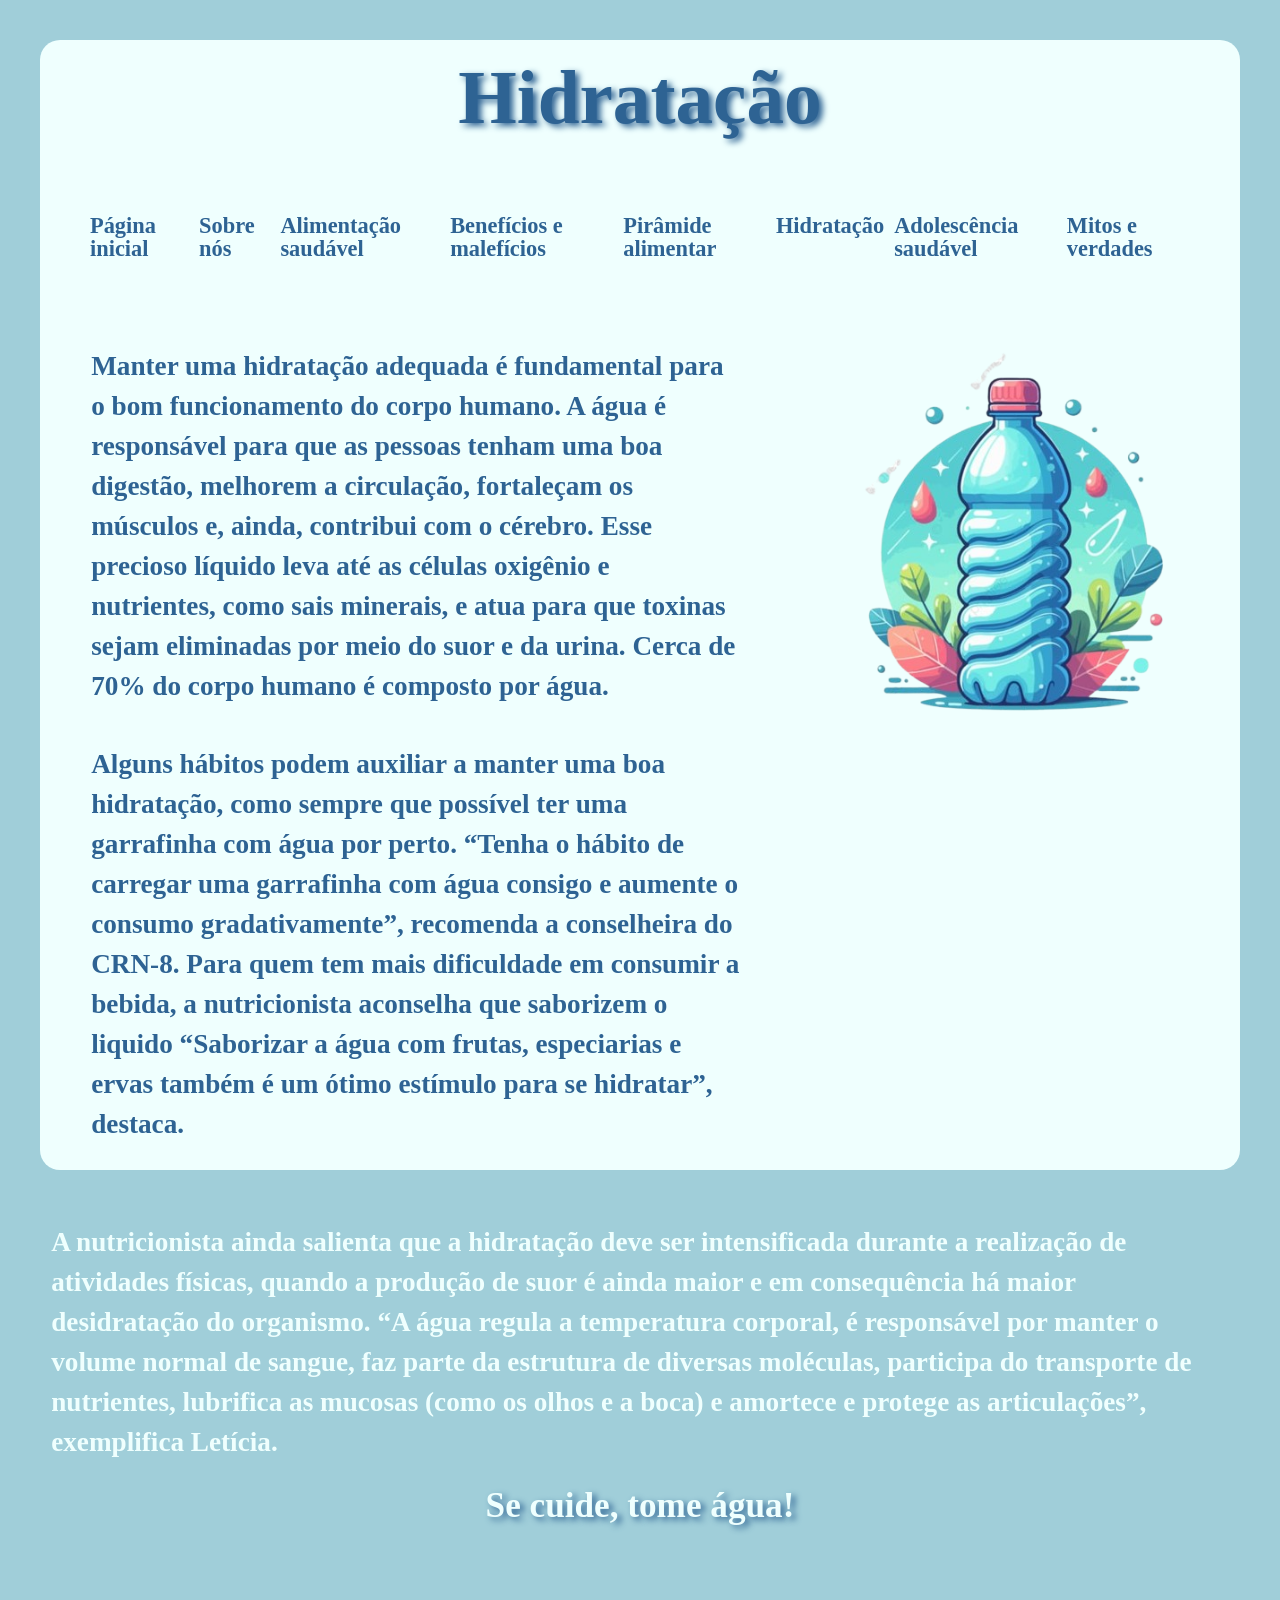
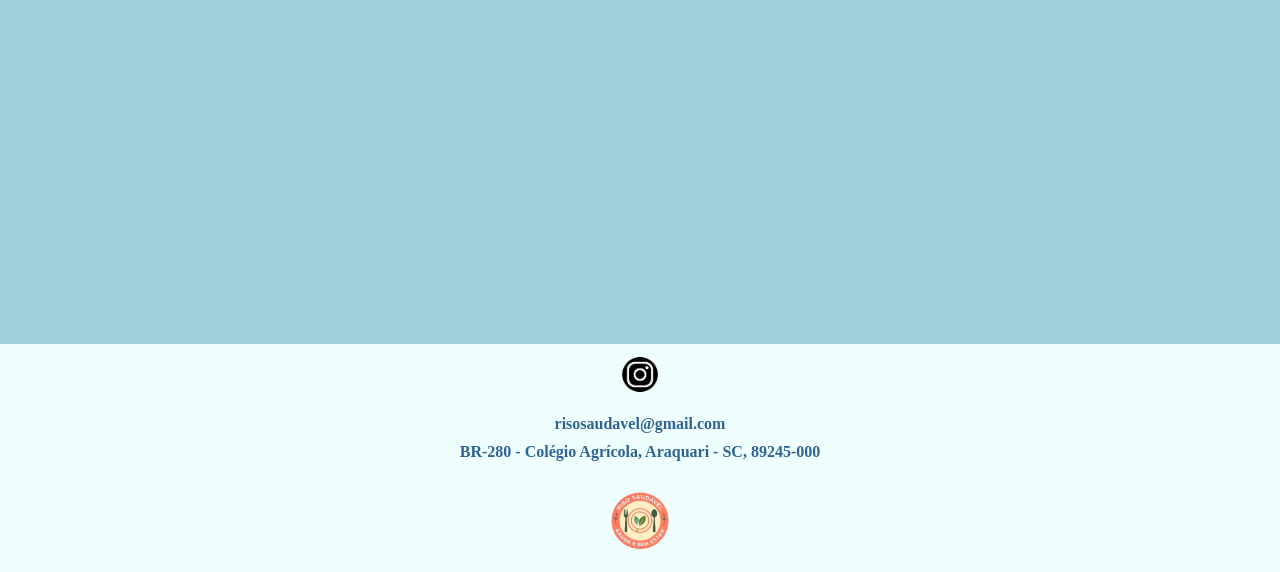
<file: hidratacao.html>
<!DOCTYPE html>
<html lang="pt-br">

<head>
    <meta charset="UTF-8">
    <meta name="viewport" content="width=device-width, initial-scale=1.0">
    <title>Hidratação</title>
    <link rel="stylesheet" href="CSS/reset.css">
    <link rel="stylesheet" href="CSS/stylehidratacao.css">
</head>

<body>

    <header>
        <h1>Hidratação</h1>
        <nav>
            <ul>
                <li><a href="paginaMenus.html">Página inicial</a></li>
                <li><a href="sobrenos.html">Sobre nós</a></li>
                <li><a href="alimentacaoSaudavel.html">Alimentação saudável</a></li>
                <li><a href="bemmal.html">Benefícios e malefícios</a></li>
                <li><a href="piramide.html">Pirâmide alimentar</a></li>
                <li><a href="hidratacao.html">Hidratação</a></li>
                <li><a href="alimentacaoAdole.html">Adolescência saudável</a></li>
                <li><a href="mitos.html">Mitos e verdades</a></li>
            </ul>
        </nav>
    </header>

    <main>


        <section class="primeira">

            <ul>
                <li>
                    <p>
                        Manter uma hidratação adequada é fundamental para o bom funcionamento do corpo humano. A água é
                        responsável para que as pessoas tenham uma boa digestão, melhorem a circulação, fortaleçam os
                        músculos e, ainda, contribui com o cérebro. Esse precioso líquido leva até as células oxigênio e
                        nutrientes, como sais minerais, e atua para que toxinas sejam eliminadas por meio do suor e da
                        urina. Cerca de 70% do corpo humano é composto por água.
                    </p>
                    <p>
                        Alguns hábitos podem auxiliar a manter uma boa hidratação, como sempre que possível ter uma
                        garrafinha com água por perto. “Tenha o hábito de carregar uma garrafinha com água consigo e
                        aumente o consumo gradativamente”, recomenda a conselheira do CRN-8. Para quem tem mais
                        dificuldade em consumir a bebida, a nutricionista aconselha que saborizem o liquido “Saborizar a
                        água com frutas, especiarias e ervas também é um ótimo estímulo para se hidratar”, destaca.
                    </p>
                </li>
                <li>
                    <div class="imagem">
                        <img src="IMG/hidratação.png" alt="água">
                    </div>
                </li>
            </ul>
        </section>

        <section class="segunda">
            <p class="dois">
                A nutricionista ainda salienta que a hidratação deve ser intensificada durante a realização de
                atividades físicas, quando a produção de suor é ainda maior e em consequência há maior desidratação do
                organismo. “A água regula a temperatura corporal, é responsável por manter o volume normal de sangue,
                faz parte da estrutura de diversas moléculas, participa do transporte de nutrientes, lubrifica as
                mucosas (como os olhos e a boca) e amortece e protege as articulações”, exemplifica Letícia.
            </p>
            <h6>
                Se cuide, tome água!
            </h6>
            <div class="video">

                <iframe width="560" height="315" src="https://www.youtube.com/embed/kbOmK5M_Vsw?si=bBYrglon41U0F8tg"
            title="YouTube video player" frameborder="0"
            allow="accelerometer; autoplay; clipboard-write; encrypted-media; gyroscope; picture-in-picture; web-share"
            referrerpolicy="strict-origin-when-cross-origin" allowfullscreen></iframe>
            
            </div>
        </section>

        

    </main>


<footer>
    <div class="um">
        <a href="https://www.instagram.com/risosaudavel_/"> <img src="IMG/instagram.png" alt="instagram"> </a>
    </div>

    <div class="dois">
        
                <p>risosaudavel@gmail.com</p>
            
    </div>

    <p>BR-280 - Colégio Agrícola, Araquari - SC, 89245-000</p>

    <p><a href="index.html"><img src="IMG/logo.png" alt="logo"></a></p>

</footer>
</body>
</html>
</file>
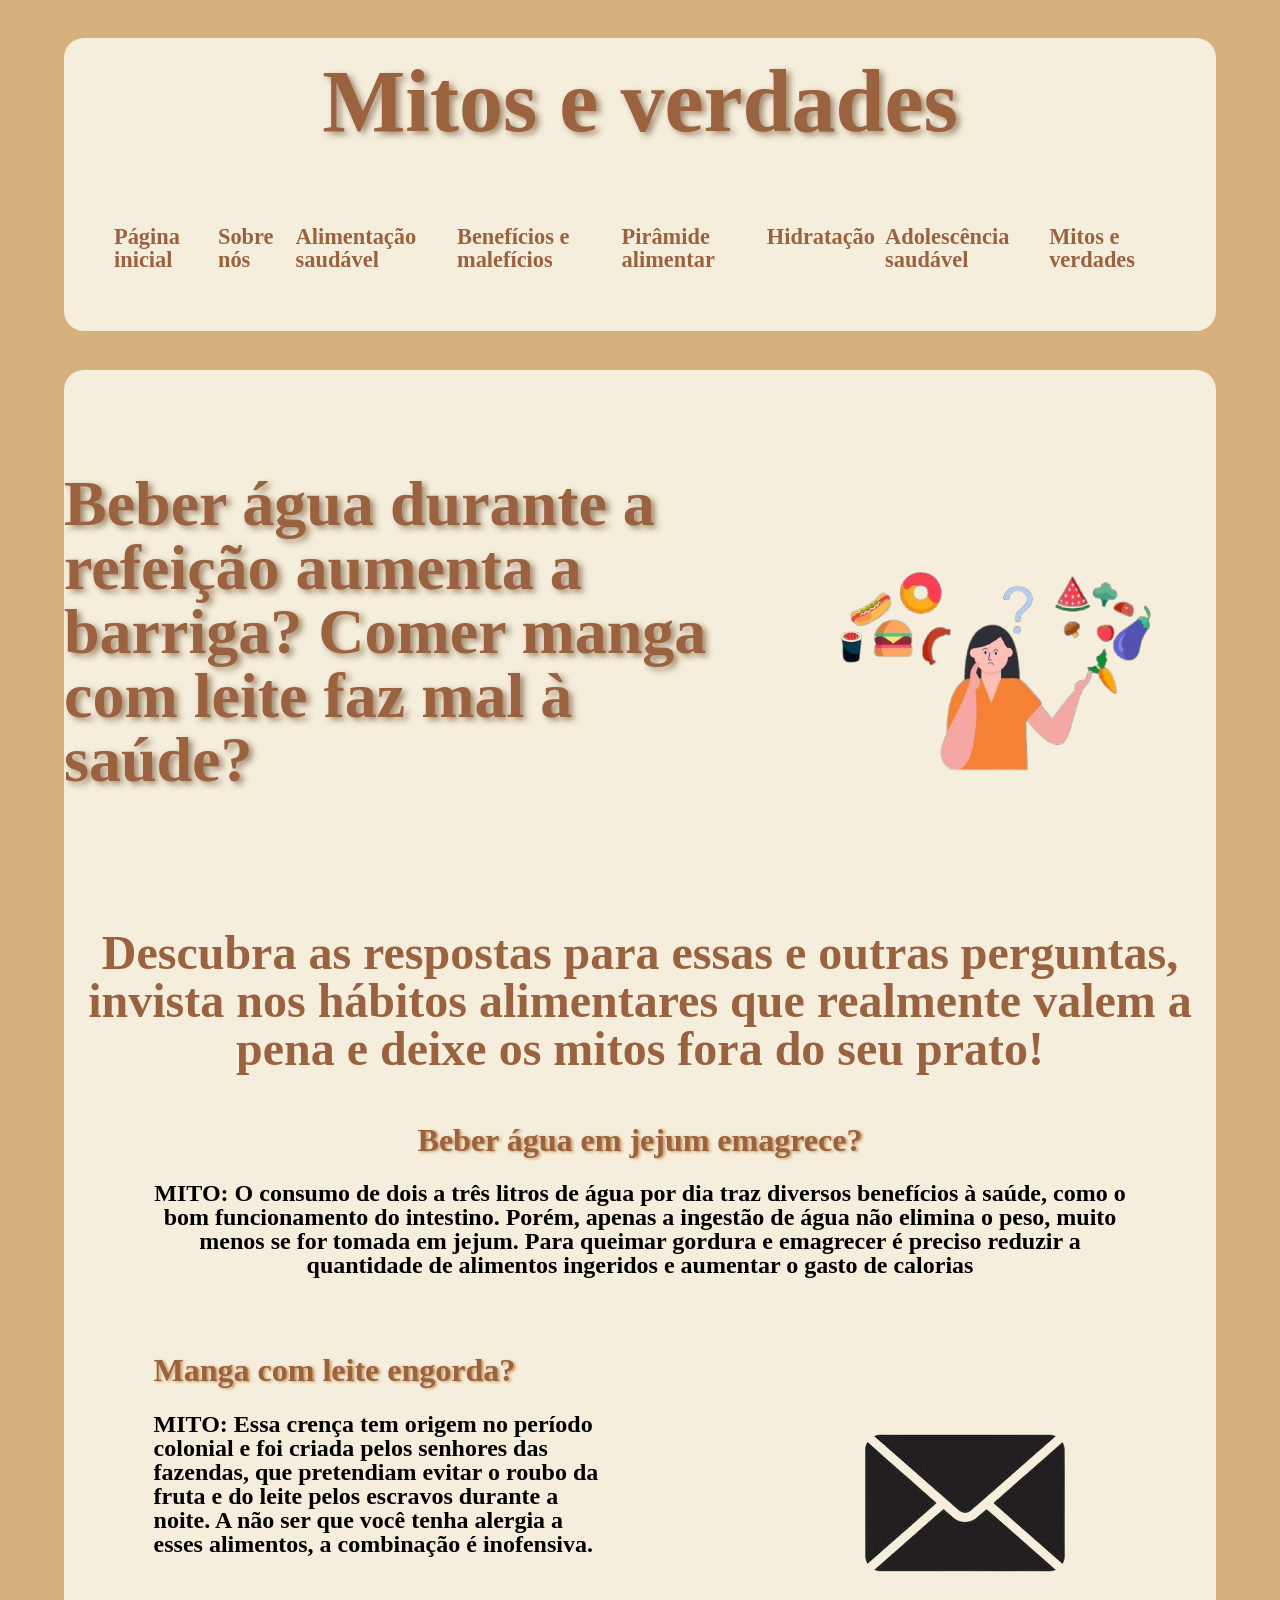
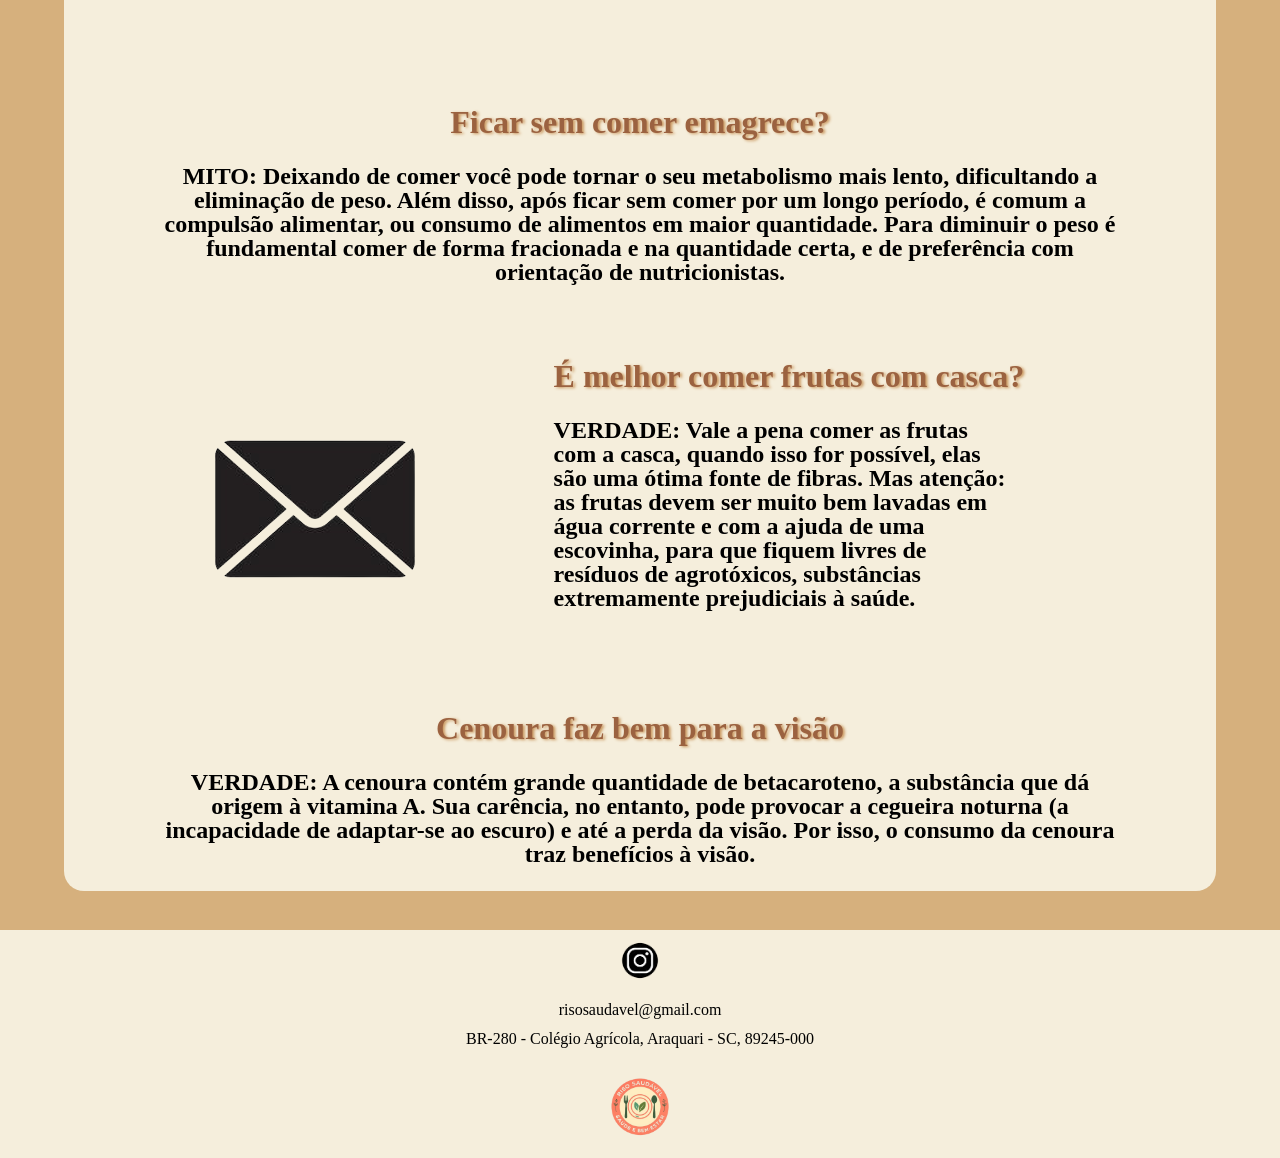
<file: mitos.html>
<!DOCTYPE html>
<html lang="pt-br">

<head>
    <meta charset="UTF-8">
    <meta name="viewport" content="width=device-width, initial-scale=1.0">
    <title>Mitos e verdades</title>
    <link rel="stylesheet" href="CSS/reset.css">
    <link rel="stylesheet" href="CSS/stylemitos.css">
</head>

<body>
    <header>
        <div class="primeira">
            <h1>Mitos e verdades</h1>
            <nav>
                <ul>
                    <li><a href="paginaMenus.html">Página inicial</a></li>
                    <li><a href="sobrenos.html">Sobre nós</a></li>
                    <li><a href="alimentacaoSaudavel.html">Alimentação saudável</a></li>
                    <li><a href="bemmal.html">Benefícios e malefícios</a></li>
                    <li><a href="piramide.html">Pirâmide alimentar</a></li>
                    <li><a href="hidratacao.html">Hidratação</a></li>
                    <li><a href="alimentacaoAdole.html">Adolescência saudável</a></li>
                    <li><a href="mitos.html">Mitos e verdades</a></li>
                </ul>
            </nav>
        </div>
    </header>
    <main>

        <section class="titulo">
            <div class="tudo">

                <div class="titulo">

                    <h1>
                        Beber água durante a refeição aumenta a barriga?  Comer manga com leite faz  mal à
                        saúde?
                    </h1>

                    <img src="IMG/mitos.png" alt="">

                </div>

                <div class="introducao">
                    <h3>
                        Descubra as respostas para essas e outras perguntas, invista nos hábitos alimentares que
                        realmente
                        valem
                        a pena e deixe os mitos fora do seu prato!
                    </h3>

                </div>

            </div>

        </section>

        <section class="ultima">
            <div class="meio">

                <h1>
                    Beber água em jejum emagrece?
                </h1>

                <p>
                    MITO: O consumo de dois a três litros de água por dia traz diversos benefícios à saúde, como o bom
                    funcionamento do intestino. Porém, apenas a ingestão de água não elimina o peso, muito menos se for
                    tomada em jejum. Para queimar gordura e emagrecer é preciso reduzir a quantidade de alimentos
                    ingeridos
                    e aumentar o gasto de calorias
                </p>
            </div>

            <div class="lado">

                <div class="texto">
                    <h1>
                        Manga com leite engorda?
                    </h1>

                    <p>
                        MITO: Essa crença tem origem no período colonial e foi criada pelos senhores das fazendas,
                        que pretendiam evitar o roubo da fruta e do leite pelos escravos durante a noite. A não ser
                        que você tenha alergia a esses alimentos, a combinação é inofensiva.
                    </p>
                </div>
                
                <div class="img">
                <img src="IMG/email1.png" alt="">
                </div>

            </div>
            <div class="meio">
                <h1>
                    Ficar sem comer emagrece?
                </h1>
                <p>
                    MITO: Deixando de comer você pode tornar o seu metabolismo mais lento, dificultando a eliminação de
                    peso. Além disso, após ficar sem comer por um longo período, é comum a compulsão alimentar, ou
                    consumo de alimentos em maior quantidade. Para diminuir o peso é fundamental comer de forma
                    fracionada e na quantidade certa, e de preferência com orientação de nutricionistas.
                </p>
            </div>
            
            <div class="lado">

                <div class="img">

                    <img src="IMG/email1.png" alt="">

                </div>

                <div class="texto">

                    <h1>
                        É melhor comer frutas com casca?
                    </h1>

                    <p>
                        VERDADE: Vale a pena comer as frutas com a casca, quando isso for possível, elas são
                        uma ótima fonte de fibras. Mas atenção: as frutas devem ser muito bem lavadas em água
                        corrente e com a ajuda de uma escovinha, para que fiquem livres de resíduos de agrotóxicos,
                        substâncias extremamente prejudiciais à saúde.
                    </p>

                </div>

            </div>

            <div class="meio">

                <h1>
                    Cenoura faz bem para a visão
                </h1>

                <p>
                    VERDADE: A cenoura contém grande quantidade de betacaroteno, a substância que dá origem à vitamina
                    A. Sua carência, no entanto, pode provocar a cegueira noturna (a incapacidade de adaptar-se ao
                    escuro) e até a perda da visão. Por isso, o consumo da cenoura traz benefícios à visão.
                </p>

            </div>
        </section>

    </main>

    <footer>
        <div class="um">
            <a href="https://www.instagram.com/risosaudavel_/"> <img src="IMG/instagram.png" alt="instagram"> </a>
        </div>

        <div class="dois">

                    <p>risosaudavel@gmail.com</p>
                
        </div>

        <p>BR-280 - Colégio Agrícola, Araquari - SC, 89245-000</p>

        <p><a href="index.html"><img src="IMG/logo.png" alt="logo"></a></p>

    </footer>
</body>

</html>
</file>
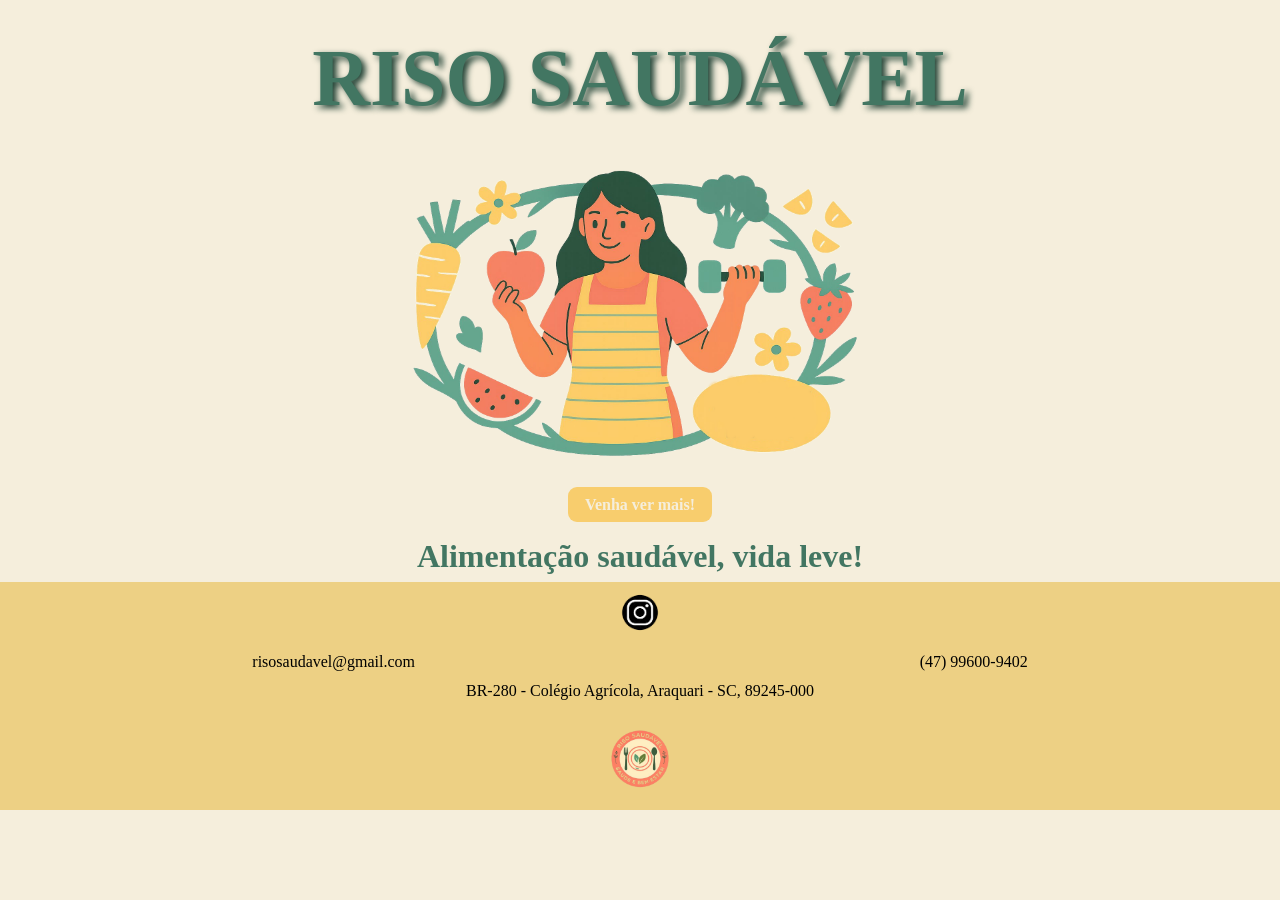
<file: paginaInicial.html>
<!DOCTYPE html>
<html lang="pt-br">

<head>
  <meta charset="UTF-8">
  <meta name="viewport" content="width=device-width, initial-scale=1.0">
  <title>Riso Saudável</title>
  <link rel="stylesheet" href="CSS/reset.css">
  <link rel="stylesheet" href="CSS/styleInicial.css">
</head>

<body>
  <main>
    <section>
      <h2>RISO SAUDÁVEL</h2>
      <div>
      <img src="IMG/banner3.png" alt="banner">
      </div>
      <p><a href="paginaMenus.html">Venha ver mais!</a></p>
      <h3>Alimentação saudável, vida leve!</h3>
    </section>
  </main>
<footer>
    <div class="um">
        <a href="https://www.instagram.com/risosaudavel_/"><img src="IMG/instagram.png" alt="instagram"></a>
    </div>

    <div class="dois">
        <ul>
            <li>
                <p>risosaudavel@gmail.com</p>
            </li>

            <li>
                <p>(47) 99600-9402</p>
            </li>
        </ul>
    </div>

    <p>BR-280 - Colégio Agrícola, Araquari - SC, 89245-000</p>

    <p><a href="paginaInicial.html"><img src="IMG/logo.png" alt="logo"></a></p>

</footer>
</body>
</html>
</file>
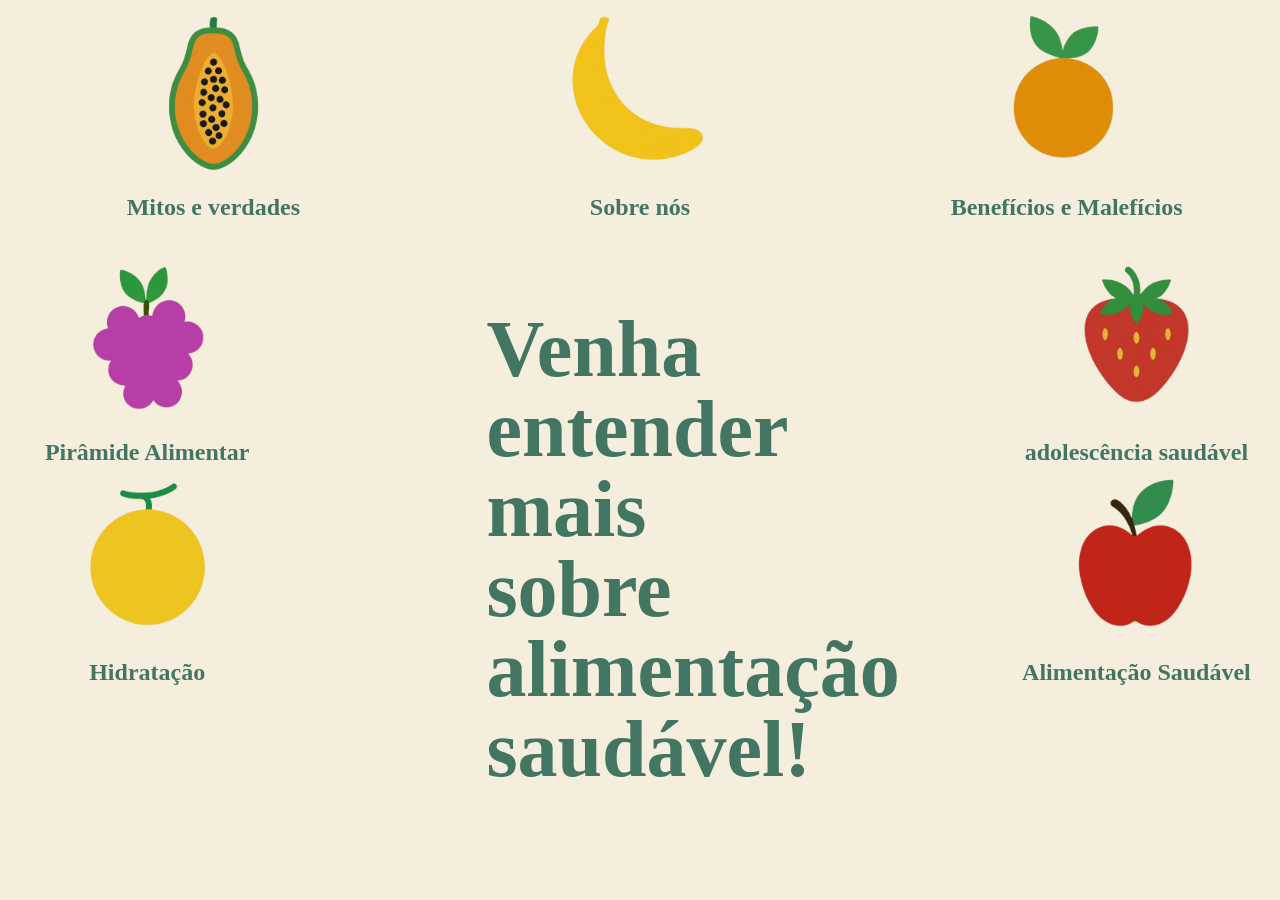
<file: paginaMenus.html>
<!DOCTYPE html>
<html lang="pt-br">

<head>
    <meta charset="UTF-8">
    <meta name="viewport" content="width=device-width, initial-scale=1.0">
    <title>Pagina Inicial</title>
    <link rel="stylesheet" href="CSS/reset.css">
    <link rel="stylesheet" href="CSS/styleMenu.css">
</head>

<body>
    <main>
        <section>
            <nav>
                <div class="auto">
                    <ul class="cima">
                        <li class="mamao"><a href="mitos.html"><img src="IMG/mamao.png" alt="Mamão"><br>Mitos e verdades</a>
                        </li>

                         <li class="banana">
                            <a href="sobrenos.html"><img src="IMG/banana.png" alt="Banana"><br>Sobre nós</a>
                        </li>

                        <li class="laranja"><a href="bemmal.html"><img src="IMG/laranja.png" alt="Laranja"><br>Benefícios e Malefícios</a>
                        </li>

                    </ul>
                </div>
                <div class="container">

                    

                    <ul class="esquerda">

                        
                        

                        <li class="uva"><a href="piramide.html"><img src="IMG/uva.png" alt="Uva"><br>Pirâmide Alimentar</a>
                        </li>

                        <li class="melao"><a href="hidratacao.html"><img src="IMG/melao.png" alt="Melão"><br>Hidratação</a>
                        </li>

                        
                    </ul>

                    
                    <div class="texto">
                        <h1>Venha entender mais sobre alimentação saudável!</h1>
                    </div>

                    <ul class="direita">
                        

                        <li class="morango"><a href="alimentacaoAdole.html"><img src="IMG/morango.png" alt="Morango"><br>adolescência saudável</a>
                        </li>

                        <li class="maca"><a href="alimentacaoSaudavel.html"><img src="IMG/maca.png" alt="Maçã"><br>Alimentação Saudável</a>
                        </li>
                    </ul>
                </div>
            </nav>
        </section>
    </main>
</body>
</html>
</file>
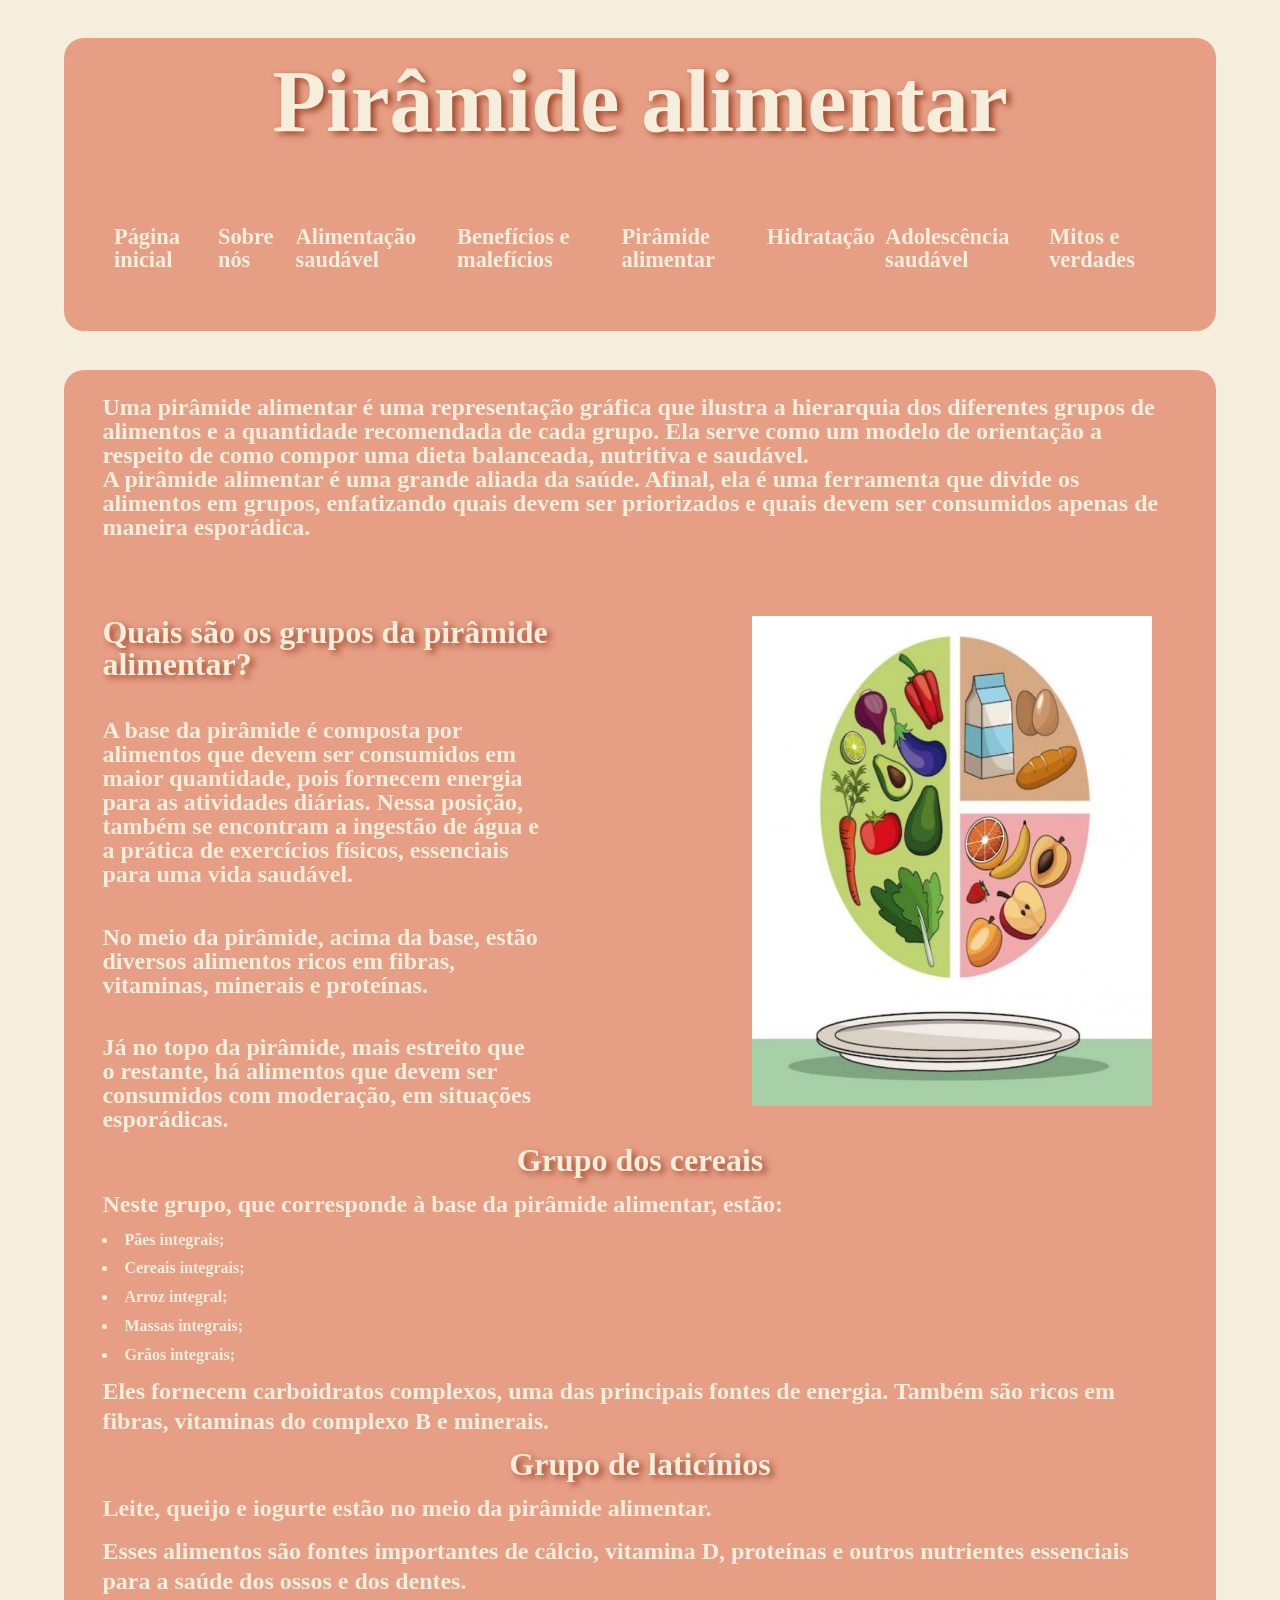
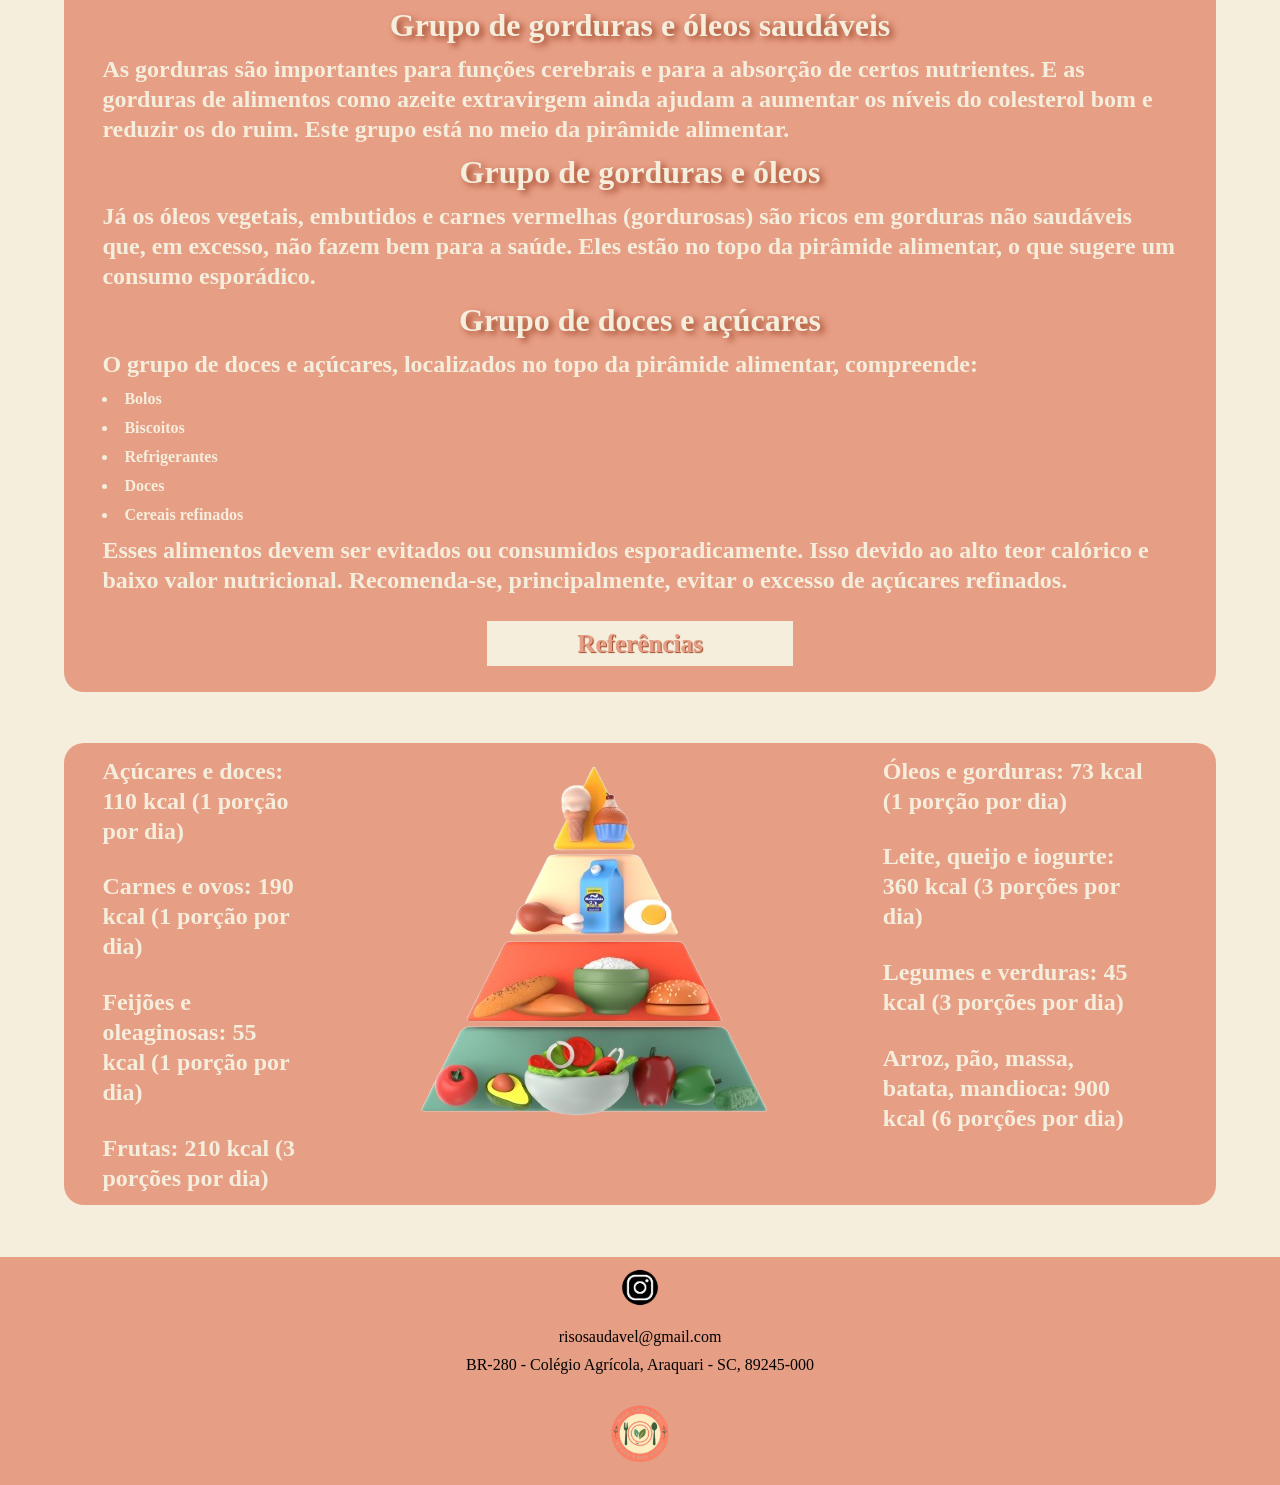
<file: piramide.html>
<!DOCTYPE html>
<html lang="pt-br">

<head>
    <meta charset="UTF-8">
    <meta name="viewport" content="width=device-width, initial-scale=1.0">
    <title>Pirâmide Alimentar</title>
    <link rel="stylesheet" href="CSS/reset.css">
    <link rel="stylesheet" href="CSS/stylePiramide.css">
</head>

<body>
    <header>
        <h1>Pirâmide alimentar</h1>
        <nav>
            <ul>
                <li><a href="paginaMenus.html">Página inicial</a></li>
                <li><a href="sobrenos.html">Sobre nós</a></li>
                <li><a href="alimentacaoSaudavel.html">Alimentação saudável</a></li>
                <li><a href="bemmal.html">Benefícios e malefícios</a></li>
                <li><a href="piramide.html">Pirâmide alimentar</a></li>
                <li><a href="hidratacao.html">Hidratação</a></li>
                <li><a href="alimentacaoAdole.html">Adolescência saudável</a></li>
                <li><a href="mitos.html">Mitos e verdades</a></li>
            </ul>
        </nav>

    </header>


    <main>
        <section class="texto">
            <p>
                Uma pirâmide alimentar é uma representação gráfica que ilustra a hierarquia dos diferentes grupos de
                alimentos e a quantidade recomendada de cada grupo. Ela serve como um modelo de orientação a
                respeito de como compor uma dieta balanceada, nutritiva e saudável.<br> A pirâmide alimentar é uma
                grande
                aliada da saúde. Afinal, ela é uma ferramenta que divide os alimentos em grupos, enfatizando quais
                devem ser priorizados e quais devem ser consumidos apenas de maneira esporádica.
            <p>
        </section>

        <section class="texImg">

            <div class="texDireita">
                <h2>
                    Quais são os grupos da pirâmide alimentar?
                </h2>
                <p>
                    A base da pirâmide é composta por alimentos que devem ser consumidos em maior quantidade, pois
                    fornecem
                    energia para as atividades diárias. Nessa posição, também se encontram a ingestão de água e a
                    prática de
                    exercícios físicos, essenciais para uma vida saudável.
                </p>
                <p>
                    No meio da pirâmide, acima da base, estão diversos alimentos ricos em fibras, vitaminas, minerais e
                    proteínas.
                </p>
                <p>
                    Já no topo da pirâmide, mais estreito que o restante, há alimentos que devem ser consumidos com
                    moderação, em situações esporádicas.
                </p>
            </div>
            <img src="IMG/piramideimg.png" alt="">


        </section>

        <section class="conteudo">
            <h2>
                Grupo dos cereais
            </h2>
            <p>
                Neste grupo, que corresponde à base da pirâmide alimentar, estão:
            </p>
            <ul>
                <li> Pães integrais; </li>
                <li>Cereais integrais; </li>
                <li>
                    Arroz integral;
                </li>
                <li>
                    Massas integrais;
                </li>
                <li>
                    Grãos integrais;
                </li>
            </ul>
            <p>
                Eles fornecem carboidratos complexos, uma das principais fontes de energia. Também são ricos em fibras,
                vitaminas do complexo B e minerais.</p>

            <h2>Grupo de laticínios </h2>
            <p>
                Leite, queijo e iogurte estão no meio da pirâmide alimentar.
            </p>
            <p>
                Esses alimentos são fontes importantes de cálcio, vitamina D, proteínas e outros nutrientes essenciais
                para a saúde dos ossos e dos dentes.
            </p>
            <h2>Grupo de gorduras e óleos saudáveis </h2>
            <p>
                As gorduras são importantes para funções cerebrais e para a absorção de certos nutrientes. E as gorduras
                de alimentos como azeite extravirgem ainda ajudam a aumentar os níveis do colesterol bom e reduzir os do
                ruim.
                Este grupo está no meio da pirâmide alimentar.
            </p>
            <h2>Grupo de gorduras e óleos </h2>
            <p>
                Já os óleos vegetais, embutidos e carnes vermelhas (gordurosas) são ricos em gorduras não saudáveis que,
                em excesso, não fazem bem para a saúde. Eles estão no topo da pirâmide alimentar, o que sugere um
                consumo esporádico.
            </p>
            <h2>
                Grupo de doces e açúcares
            </h2>
            <p>
                O grupo de doces e açúcares, localizados no topo da pirâmide alimentar, compreende:
            </p>

            <ul>
                <li>Bolos</li>
                <li>Biscoitos</li>
                <li>Refrigerantes</li>
                <li>Doces</li>
                <li>Cereais refinados</li>
            </ul>

            <p>Esses alimentos devem ser evitados ou consumidos esporadicamente. Isso devido ao alto teor calórico e
                baixo valor nutricional. Recomenda-se, principalmente, evitar o excesso de açúcares refinados. </p>

            <div class="refPiramide">
                <a href="https://nav.dasa.com.br/blog/piramide-alimentar">Referências</a>
            </div>

        </section>

        <section class="piramide">


            <div class="direita">
                <ul>

                    <li>Açúcares e doces: 110 kcal (1 porção por dia)</li>

                    <li>Carnes e ovos: 190 kcal (1 porção por dia)</li>

                    <li>Feijões e oleaginosas: 55 kcal (1 porção por dia)</li>

                    <li>Frutas: 210 kcal (3 porções por dia)</li>
                </ul>

            </div>


            <div class="imagem">
                <img src="IMG/piramide.png" alt="piramide alimentar">
            </div>


            <div class="esquerda">

                <ul>
                    <li>Óleos e gorduras: 73 kcal (1 porção por dia)</li>

                    <li>Leite, queijo e iogurte: 360 kcal (3 porções por dia)</li>

                    <li>Legumes e verduras: 45 kcal (3 porções por dia)</li>

                    <li>Arroz, pão, massa, batata, mandioca: 900 kcal (6 porções por dia)</li>

                </ul>

            </div>

        </section>
    </main>

    <footer>
        <div class="um">
            <a href="https://www.instagram.com/risosaudavel_/"><img src="IMG/instagram.png" alt="instagram"></a>
        </div>

        <div class="dois">

                    <p>risosaudavel@gmail.com</p>
                
        </div>

        <p>BR-280 - Colégio Agrícola, Araquari - SC, 89245-000</p>

        <p><a href="index.html"><img src="IMG/logo.png" alt="logo"></a></p>
    </footer>
</body>

</html>
</file>
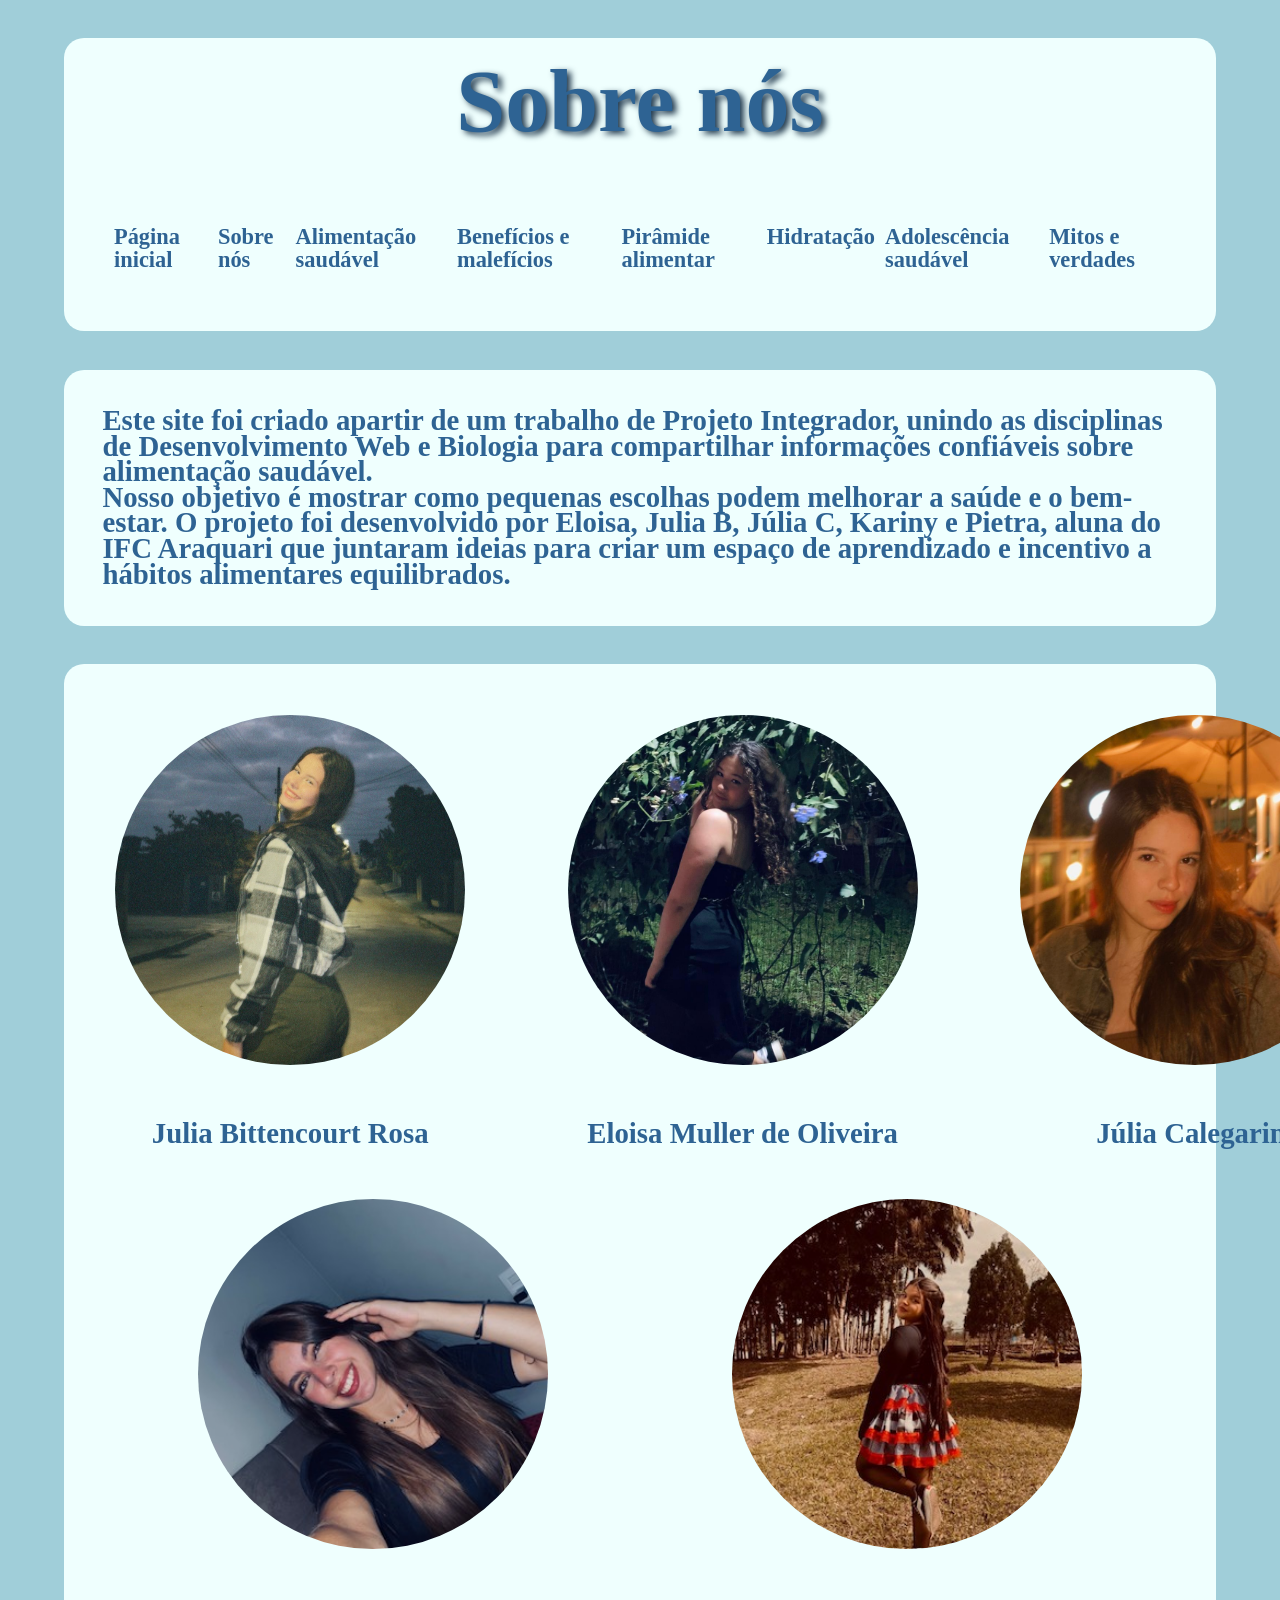
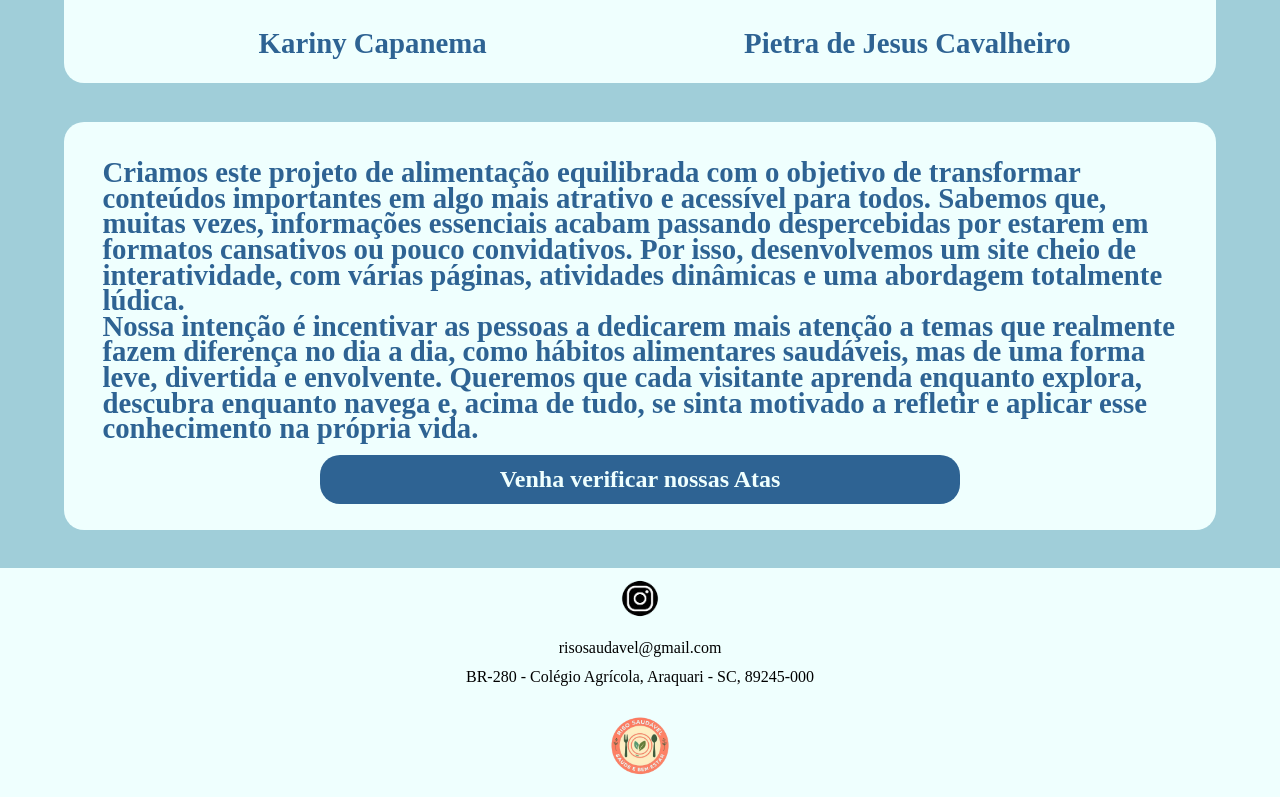
<file: sobrenos.html>
<!DOCTYPE html>
<html lang="pt-br">

<head>
    <meta charset="UTF-8">
    <meta name="viewport" content="width=device-width, initial-scale=1.0">
    <title>Sobre nós</title>
    <link rel="stylesheet" href="CSS/reset.css">
    <link rel="stylesheet" href="CSS/styleNos.css">
</head>

<body>

    <header>
        <h1>Sobre nós</h1>
        <nav>
            <ul>
                <li><a href="paginaMenus.html">Página inicial</a></li>
                <li class="sobre"><a href="sobrenos.html">Sobre nós</a></li>
                <li><a href="alimentacaoSaudavel.html">Alimentação saudável</a></li>
                <li><a href="bemmal.html">Benefícios e malefícios</a></li>
                <li><a href="piramide.html">Pirâmide alimentar</a></li>
                <li><a href="hidratacao.html">Hidratação</a></li>
                <li><a href="alimentacaoAdole.html">Adolescência saudável</a></li>
                <li><a href="mitos.html">Mitos e verdades</a></li>
            </ul>
        </nav>
    </header>


    <main>

        <section class="texto">
            <p>
                Este site foi criado apartir de um trabalho de Projeto Integrador, unindo as disciplinas de
                Desenvolvimento Web e Biologia para compartilhar informações confiáveis sobre alimentação saudável.
                <br>
                Nosso objetivo é mostrar como pequenas escolhas podem melhorar a saúde e o bem-estar. O projeto foi
                desenvolvido por Eloisa, Julia B, Júlia C, Kariny e Pietra, aluna do IFC Araquari que juntaram ideias
                para criar um espaço de aprendizado e incentivo a hábitos alimentares equilibrados.
            </p>
        </section>


        <section class="imagens">

            <div class="tresFotos">
                <ul>
                    <li class="bitten">
                        <img src="IMG/bitten.jpeg" alt="bittencourt">
                        <p>Julia Bittencourt Rosa</p>
                    </li>

                    <li class="elo">
                        <img src="IMG/elo.jpg" alt="elo">
                        <p>Eloisa Muller de Oliveira</p>
                    </li>

                    <li class="calegarim">
                        <img src="IMG/julia.jpg" alt="">
                        <p>Júlia Calegarim</p>
                    </li>
                </ul>
            </div>
            <div class="duasFotos">
                <ul>
                    <li class="kariny">
                        <img src="IMG/kariny.jpg" alt="kariny">
                        <p>Kariny Capanema</p>
                    </li>

                    <li class="pietra">
                        <img src="IMG/pietra.jpg" alt="pietra">
                        <p>Pietra de Jesus Cavalheiro</p>
                    </li>
                </ul>
            </div>
        </section>
        <section class="textoBotao">
            <p>
                Criamos este projeto de alimentação equilibrada com o objetivo de transformar conteúdos importantes em
                algo mais atrativo e acessível para todos. Sabemos que, muitas vezes, informações essenciais acabam
                passando despercebidas por estarem em formatos cansativos ou pouco convidativos. Por isso, desenvolvemos
                um site cheio de interatividade, com várias páginas, atividades dinâmicas e uma abordagem totalmente
                lúdica.
                <br>
                Nossa intenção é incentivar as pessoas a dedicarem mais atenção a temas que realmente fazem diferença no
                dia a dia, como hábitos alimentares saudáveis, mas de uma forma leve, divertida e envolvente. Queremos
                que cada visitante aprenda enquanto explora, descubra enquanto navega e, acima de tudo, se sinta
                motivado a refletir e aplicar esse conhecimento na própria vida.
            </p>
            
            <div class="atas">
            <a href="README.md">Venha verificar nossas Atas</a>
            </div>

        </section>
    </main>

    <footer>
        <div class="um">
            <a href="https://www.instagram.com/risosaudavel_/"><img src="IMG/instagram.png" alt="instagram"> </a>
        </div>

        <div class="dois">

                    <p>risosaudavel@gmail.com</p>

        </div>

        <p>BR-280 - Colégio Agrícola, Araquari - SC, 89245-000</p>

        <p><a href="index.html"><img src="IMG/logo.png" alt="logo"></a></p>

    </footer>

</body>

</html>
</file>
<file: CSS/styleInicial.css>
body{
    background-color: #f5eedc;
}
section h2{
  font-family: initial;
  font-weight: bold;
  font-style: normal;
  font-size: 5rem;
  text-align: center;
  padding: 3vw;
  color: #427662;
   text-shadow: #214235 4px 3px 6px;
}
section div{
    text-align: center;
}
section img{
    width: 40vw;
    height: 25vw;
}
section h3{
    padding: 10px;
    font-size: 2em;
    font-weight: bold;
    text-align: center;
    color: #427662;
}
section a{
    background-color: #f8cd6d;
    color: #f5eedc;
    font-size: 1.0rem;
    border-radius: 9px;
    border: none;
    padding: 9px 17px 9px 17px;
    font-weight: bold;
    text-decoration: none;
}
section p{
    text-align: center;
    padding: 17px;
}

footer{
    background-color: #edd084;
}

div.um img{
width: 4vw;
margin: 5px 0 0 0;
}

div.um{
    display: flex;
    justify-content: center;
}

div.dois ul{
    display: flex;
    justify-content: space-around;
}

footer p{
    display: flex;
    justify-content: center;
    margin: 1vw 0 0 0; 
}

footer p img{
    width: 5vw;
}
</file>
<file: CSS/styleadolecencia.css>
body{
    background-color: #d6b07d;
}
div.centro{
    background-color: #f5eedc;
    margin: 40px 40px 0 40px;
    border-radius: 40px 40px 0 0;
    padding: 30px;
}
div.img{
    background-color: #f5eedc;
    margin: 0 40px 40px 40px;
    border-radius: 0 0 40px 40px;
    display: flex;
}
div.paragrafo{
    background-color: #f5eedc;
    margin: 0 40px 0 40px;
    text-align: center;
    padding: 30px;
}
img.imagemIa{
    width: 45vw;
    height: 25vw;
    padding: 50px;
}
header h1{
    font-size: 4.7rem;
    font-weight: bold;
    text-align: center;
    color: #9b6240;
    text-shadow: #a37d67 4px 3px 6px;
    padding: 20px;
    font-weight: bold;
}
header ul{
    display: flex;
    gap: 20px;
    justify-content: center;
    padding: 20px;
}
header a{
    text-decoration: none;
    color: #9b6240;
    font-size: 1.4rem;
    font-weight: bold;
}
div.paragrafo p{
    font-size: 2rem;
    text-align: left;
    font-weight: bold;
    line-height: 40px;
    
}
div.img p{
     font-size: 2rem;
    text-align: left;
    font-weight: bold;
    padding: 50px;
    line-height: 40px;
}
div.video{
    display: flex;
    padding: 1vw 3vw 1vw 3vw;
    justify-content: space-around;
}
section div.video p{
    font-size: 2rem;
    line-height: 40px;
    padding: 40px;
    font-weight: bold;
    color:#000000;
    width: 90%;
}
.btn-video a{
    display: block;
  text-decoration: none;
  color: #9b6240;
  text-shadow: #a37d67 4px 3px 6px;
    background-color: #f5eedc;
  padding: 10vw 8vw;
  margin: 3vw 0;
  border: none;
  font-size: 1.8rem;
  border-radius: 20px;
  display: flex;
  align-items: center;
  text-align: center;
}
div.texto p.ultimo{
    font-size: 2rem;
    text-align: left;
    font-weight: bold;
    padding: 0vw 7vw 3vw 7vw;
    line-height: 40px;
}

footer{
    background-color: #f5eedc;
}

div.um img {
    width: 4vw;
    margin: 5px 0 0 0;
}

div.um {
    display: flex;
    justify-content: center;
}

div.dois ul {
    display: flex;
    justify-content: space-around;
}

footer p {
    display: flex;
    justify-content: center;
    margin: 1vw 0 0 0;
}

footer p img {
    width: 5vw;
}
</file>
<file: CSS/stylesaudavel.css>
.primeira{
    background-color: #edd084;
    margin: 40px 40px 0 40px;
    border-radius: 20px 20px 0 0;
}
div.segundo{
    background-color: #edd084;
    margin: 0px 40px 0px 40px;
    border-radius: 0px 0 20px 20px;
    display: flex;
    gap: 20px;
}
body.alimentacaoSaudavel{
    background-color: #f5eedc;
}
header h1{
    font-size: 4.7rem;
    text-align: center;
    color: #ca3241;
    font-weight: bold;
    padding: 20px;
    text-shadow: #864a50 4px 3px 6px;
}
header ul{
    display: flex;
    justify-content: space-around;
    padding: 30px;
}
header a{
    font-size: 1.4rem;
    text-decoration: none;
    color: #ca3241;
    font-weight: bold;
}
.segundo p{
    font-size: 1.9rem;
    line-height: 30px;
    padding: 20px 20px 15px 20px;
    font-weight: bold;
    color: #443610;
    margin: 2vw;
}
.terceiro p{
    font-size: 1.9rem;
    line-height: 30px;
    padding: 20px 20px 15px 20px;
    font-weight: bold;
    color: #443610;
    margin: 2vw;
}

section img{
    width: 35vw;
    height: 25vw;
    padding: 20px;
}
div.terceiro{
    display: flex;

}
section iframe{
    margin: 2vw;
    border-radius: 20px;
}
.ultimo p{
font-size: 1.9rem;
font-weight: bold;
line-height: 30px;
color: #443610;
padding: 0 4vw 3vw 4vw;
}
section{
    margin-bottom: 5vw;
}
.formulario a{
    font-size: 1.5rem;
    text-decoration: none;
    color: white;
    background-color: #ca3241;
    font-weight: bold;
    text-align: center;
    margin: 2vw;
    padding: 10px 15px;
    border-radius: 20px;
    display: flex;
    justify-content: center;
    margin: 0 20vw;
}

/*footer*/ 

footer{
    background-color: #edd084;
}

div.um img{
width: 4vw;
margin: 5px 0 0 0;
}

div.um{
    display: flex;
    justify-content: center;
}

div.dois ul{
    display: flex;
    justify-content: space-around;
}

footer p{
    display: flex;
    justify-content: center;
    margin: 1vw 0 0 0; 
}

footer p img{
    width: 5vw;
}

@media only screen and (max-width: 600px) {

    
    header h1{
        font-size: 2.9rem;
        padding: 20px 20px 0 20px;
        text-shadow: #864a50 2px 2px 5px;
        
    }
    header a{
        font-size: 0.6rem;
    }
    header ul{
        padding: 15px 18px 20px 18px;
        display: flex;
        flex-wrap: wrap;
    }
    div.segundo, div.terceiro{
        display: block;
        justify-content: center;
    }
    div.segundo p, div.terceiro p, .ultimo p{
        font-size: 1.1rem;
        padding: 8px 15px;
        
    }
    .img img{
    width: 55vw;
    height: 45vw;
    padding-left: 40px;
}
    section iframe{
        width: 350px;
        height: 200px;
        padding-left: 12px ;
    }
    div.segundo{
        margin: 0 20px 0 20px;
    }
    .primeira{
        margin: 20px 20px 0 20px;
    }
    footer p{
        font-size: 0.9rem;
    }
    footer p img, div.um img{
        width: 10vw;
    }

}
</file>
<file: CSS/styleLista.css>
body{
    background-color: #78bca1;
}
header{
    background-color: #edfff8;
    margin: 3vw 5vw;
    border-radius: 20px 20px;
}
header h1{
    font-size: 5.1rem;
    font-weight: bold;
    color: #427662;
    text-shadow: #8a9490 4px 3px 6px;
    text-align: center;
    padding: 20px;
}
header ul{
    display: flex;
    justify-content: space-around;
    padding: 60px 50px;
    gap: 13px;
}
header a{
    text-decoration: none;
    color: #427662;
    font-size: 1.3rem;
    font-weight: bold;
}

/*beneficios*/

section.primeira{
    padding-bottom: 2vw;
    text-align: center;
    background-color: #edfff8;
    margin: 3vw 5vw;
    border-radius: 20px 20px;
}
section.primeira h2{
    font-size: 4.5rem;
    font-weight: bold;
    color: #427662;
    text-shadow: #8a9490 4px 3px 6px;
    text-align: center;
    padding: 20px;
}
section.primeira h3{
    font-size: 2.5rem;
    font-weight: bold;
    color: #427662;
    text-shadow: #8a9490 4px 3px 6px;
    padding: 30px 20px 0 20px;
    text-align: left;
}
section.primeira p{
    font-size: 1.5rem;
    font-weight: bold;
    padding: 0px 20px 30px 20px;
    line-height: 40px;
    text-align: left;
}
section.primeira div.um{
    display: block;
    width: 50%;
}
section.primeira div.maior{
    display: flex;
    justify-content: space-evenly;
    align-items: center;
}

section.primeira div.dois{
    margin-bottom: 3vw;
    display: flex;
    justify-content: space-evenly;
    align-items: center;
}
section.primeira div.menorDois{
    display: block;
    width: 50%;
}
.videoBem iframe{
    border-radius: 20px;
}
        /*section tres*/

.tres{
text-align: center;    
margin: 0 10vw;
h3{
    font-size: 2.5rem;
    font-weight: bold;
    color: #427662;
    text-shadow: #8a9490 4px 3px 6px;
    padding: 30px 20px 0 20px;
}

p{
    font-size: 1.5rem;
    font-weight: bold;
    padding: 0px 20px 30px 20px;
    line-height: 40px;
    text-align: left;
}

}

.refBeneficios {
text-align: center;
    cursor: pointer;
    text-decoration: none;
    color: #edfff8;
    background-color: #427662;
    padding: 10px 90px;
}
 /*Maleficios*/


 
 .segunda{
    padding-bottom: 2vw;
    text-align: center;
    background-color: #edfff8;
    margin: 3vw 5vw;
    border-radius: 20px 20px;
 }
.segunda h2{
    font-size: 4.5rem;
    font-weight: bold;
    color: #427662;
    text-shadow: #8a9490 4px 3px 6px;
    text-align: center;
    padding: 20px;
}
.segunda h3{
    font-size: 2.5rem;
    font-weight: bold;
    color: #427662;
    text-shadow: #8a9490 4px 3px 6px;
    padding: 30px 20px 0 20px;
    text-align: left;
}
.segunda p{
    font-size: 1.5rem;
    font-weight: bold;
    padding: 0px 20px 30px 20px;
    line-height: 40px;
    text-align: left;
}
.quatro{
    display: flex;
    justify-content: space-evenly;
    align-items: center;
    padding: 0 10vw;
}
.imgMale{
    align-items: center;
}
.quinto{
    display: flex;
    justify-content: space-evenly;
    align-items: center;
    padding: 0 10vw;
    gap: 50px;

    img{
        width: 680px;
    }
}
.gastrite{
    display: block;
    width: 50%;
}
.osteoporose{
    display: block;
    width: 50%;
}
.refMaleficios{
    text-align: center;
    cursor: pointer;
    text-decoration: none;
    color: #edfff8;
    background-color: #427662;
    padding: 10px 90px;
}


/*rodapé*/ 
footer{
    background-color: #effffe;
}
div.um img{
width: 4vw;
margin: 5px 0 0 0;
}
div.um{
    display: flex;
    justify-content: center;
}
div.dois ul{
    display: flex;
    justify-content: space-around;
}
footer p{
    display: flex;
    justify-content: center;
    margin: 1vw 0 0 0; 
}
footer p img{
    width: 5vw;
}


@media only screen and (max-width: 600px) {

    
    header h1{
        font-size: 2.9rem;
        padding: 20px 20px 0 20px;
        text-shadow: #8a9490 2px 2px 5px;
        
    }
    header a{
        font-size: 0.5rem;
    }
    header ul{
        padding: 15px 18px 20px 18px;
        display: flex;
        flex-wrap: wrap;
    }
    section.primeira, .segunda{
        padding-bottom: 8vw;
    }
    section.primeira h2, .segunda h2{
        font-size: 2.9rem;
    }
    section.primeira div.maior, section.primeira div.dois,.quatro, .quinto{
        display: block;
    }
    section.primeira h3{
        font-size: 2.1rem;
        padding-bottom: 20px;
    }
    section.primeira div.um, section.primeira div.menorDois, .gastrite, .osteoporose{
        width: 100%;
    }
    section.primeira p{
        padding: 0 20px 20px 20px;
    }
    .tres{
        margin: 0 0vw;
    }
    .quatro, .quinto{
        padding: 0;
    }
    .imagemum img{
        width: 360px;
    }
    .quinto{
        display: flex;
        flex-direction: column-reverse;
        margin-bottom: 9vw;
    }
    section.primeira div.dois{
        display: flex;
        flex-direction: column-reverse;
    }
    .quinto img{
        width: 300px;
    }
    .segunda p{
        padding: 0 20px 0px 20px;
    }
    .quatro img{
        width: 300px;
    }
    .videoBem iframe{
        width: 330px;
        height: 200px;
    }
    .refMaleficios{
        
    }
    footer p{
        font-size: 0.9rem;
    }
    footer p img, div.um img{
        width: 10vw;
    }
    
}
</file>
<file: CSS/stylehidratacao.css>
body {
    background-color: #a0ced9;
}

header {
    background-color: #effffe;
    margin: 40px 40px 0 40px;
    border-radius: 20px 20px 0 0;
}

.primeira {
    background-color: #effffe;
    margin: 0px 40px 40px 40px;
    border-radius: 0px 0 20px 20px;
    display: flex;
    gap: 20px;
}

.primeira ul {
    display: flex;
}

header h1 {
    font-size: 4.7rem;
    text-align: center;
    color: #2e6393;
    font-weight: bold;
    padding: 20px;
    text-shadow: #2e6393 4px 3px 6px;
}

header ul {
    display: flex;
    gap: 10px;
    justify-content: space-around;
    padding: 60px 50px;
}

header a {
    font-size: 1.4rem;
    text-decoration: none;
    color: #2e6393;
    font-weight: bold;
}

section p {
    font-size: 1.7rem;
    line-height: 40px;
    padding: 1vw 3vw;
    font-weight: bold;
    color: #2e6393;
    margin: 1vw;
}

section p.dois {
    font-size: 1.7rem;
    line-height: 40px;
    padding: 1vw 3vw;
    font-weight: bold;
    color: #effffe;
    margin: 1vw;
}

.segunda h6 {
    text-shadow: #2e6393 4px 3px 6px;
    color: #effffe;
    text-align: center;
    font-weight: bold;
    font-size: 2.2rem;
}


section img {
    width: 35vw;
    height: auto;
    text-align: center;
}

.video iframe{
    margin: 4vw 33vw;
}

/*footer*/


footer {
    background-color: #effffe;
}

div.um img {
    width: 4vw;
    margin: 5px 0 0 0;
}

div.um {
    display: flex;
    justify-content: center;
}

div.dois ul {
    display: flex;
    justify-content: space-around;
}

footer p {
    display: flex;
    justify-content: center;
    margin: 1vw 0 0 0;
    color: #2e6393;
    font-weight: bold;
}

footer p img {
    width: 5vw;
}
</file>
<file: CSS/stylemitos.css>
body {
    background-color: #d6b07d;
}

header {
    background-color: #f5eedc;
    margin: 3vw 5vw;
    border-radius: 20px 20px;
}

header h1 {
    font-size: 5.5rem;
    font-weight: bold;
    color: #9b6240;
    text-shadow: #a0896e 4px 3px 6px;
    text-align: center;
    padding: 20px;
}

header ul{
    display: flex;
    gap: 10px;
    justify-content: space-around;
    padding: 60px 50px;
}

header a{
    text-decoration: none;
    color: #9b6240;
    font-size: 1.4rem;
    font-weight: bold;
}
section.titulo{
    background-color: #f5eedc;
    margin: 3vw 5vw 0 5vw;
    border-radius: 20px 20px 0 0;
}
div.titulo{
    display: flex;
    justify-content: space-evenly;
}
div.titulo h1{
    font-size: 4.0rem;
    font-weight: bold;
    color: #9b6240;
    text-shadow: #a0896e 4px 3px 6px;
    text-align: left;
    padding: 8vw 1vw 1vw 0;
}
.introducao h3{
    font-size: 3.0rem;
    font-weight: bold;
    color: #9b6240;
    text-align: center;
    padding-bottom: 4vw;
}


.ultima{
    background-color: #f5eedc;
    margin: 0 5vw 3vw 5vw;
    border-radius: 0 0 20px 20px;
}
.lado h1{
    font-size: 2rem;
    font-weight: bold;
    color: #9b6240;
    text-shadow: #ca985f 2px 1px 3px;
    padding: 4vw 3vw 0vw 3vw;
}
.lado p{
    font-size: 1.5rem;
    font-weight: bold;
    color: black;
    display: block;
    width: 70%;
    padding: 2vw 3vw 2vw 3vw;
}
.lado{
    display: flex;
    justify-content: space-around;
    margin: 0 4vw;
}
.lado img{
    text-align: center;
}
.meio h1{
    font-size: 2rem;
    font-weight: bold;
    color: #9b6240;
    text-shadow: #ca985f 2px 1px 3px;
    padding: 0vw 3vw 0 3vw;
    text-align: center;
}
.meio p{
    font-size: 1.5rem;
    font-weight: bold;
    padding: 2vw 3vw 2vw 3vw;
    color: black;
    text-align: center;
}
.meio{
    margin: 0 4vw;
}


/*footer*/

footer {
    background-color: #f5eedc;
}

div.um img {
    width: 4vw;
    margin: 5px 0 0 0;
}

div.um {
    display: flex;
    justify-content: center;
}

div.dois ul {
    display: flex;
    justify-content: space-around;
}

footer p {
    display: flex;
    justify-content: center;
    margin: 1vw 0 0 0;
}

footer p img {
    width: 5vw;
}
</file>
<file: CSS/styleMenu.css>
body {
    background-color: #f5eedc;
}

.container {
  display: flex;         
  justify-content: space-between;
  align-items: flex-start; 
}

section ul {
    display: flex;
    flex-wrap: wrap;
}

section ul li {
    width: 23vw;
    height: auto;
    text-align: center;
}

section a{
    color: #427662;
    font-weight: bold;
    text-decoration: none;
    font-size: 1.5rem;
}

section ul li img {
    width: 65%;
    transition: width 3s;
}

section ul li:hover img {
    width: 80%;
    transition: width 1s;
}

ul.esquerda{
    display: flex;   
    flex-direction: column;
   align-items: flex-start;
   margin-top: 2vw;
}

ul.direita{
    display: flex;
    flex-direction: column;
   align-items: flex-start;
   margin-top: 2vw;
}
.auto{
    display: flex;
    flex-direction: column;
}
ul.cima{
display: flex;
    justify-content: space-around;-
}

section h1{
    width: 50%;
    justify-content: center;
    margin: 7vw;
    color: #427662;
    font-size: 5rem;
    font-weight: bold;
    margin-left: 15vw;
}
</file>
<file: CSS/stylePiramide.css>
body {
    background-color: #f5eedc;
}

header {
    background-color: #e69e85;
    margin: 3vw 5vw;
    border-radius: 20px 20px;
}

header h1 {
    font-size: 5.5rem;
    font-weight: bold;
    color: #f5eedc;
    text-shadow: #a04729 4px 3px 6px;
    text-align: center;
    padding: 20px;
}

header ul{
    display: flex;
    gap: 10px;
    justify-content: space-around;
    padding: 60px 50px;
}

header a{
    text-decoration: none;
    color: #f5eedc;
    font-size: 1.4rem;
    font-weight: bold;
}


section.texto {
    background-color: #e69e85;
    margin: 3vw 5vw 0 5vw;
    border-radius: 20px 20px 0 0;
}

.texto p {
    font-size: 1.5rem;
    font-weight: bold;
    padding: 2vw 3vw 2vw 3vw;
    color: #f5eedc;
}

.texImg {
    display: flex;
    background-color: #e69e85;
    margin: 0 5vw;
}

.texDireita h2 {
    font-size: 2rem;
    font-weight: bold;
    color: #f5eedc;
    text-shadow: #a04729 4px 3px 6px;
    padding: 0vw 3vw 0 3vw;
}


.texDireita p {
    font-size: 1.5rem;
    font-weight: bold;
    padding: 3vw 3vw 0 3vw;
    color: #f5eedc;
    display: block;
    width: 70%;
}
.texImg img{
    width: 400px;
    padding: 0vw 5vw 2vw 5vw ;
}

/*conteudo*/

.conteudo{
    background-color: #e69e85;
    margin: 0vw 5vw 0vw 5vw;
    text-align: center;
    border-radius: 0 0 20px 20px;
    overflow: auto;
}

.conteudo h2{
    font-size: 2rem;
    font-weight: bold;
    color: #f5eedc;
    text-shadow: #a04729 4px 3px 6px;
    padding: 1vw 3vw 0 3vw;
}

.conteudo p{
    font-size: 1.5rem;
    font-weight: bold;
    padding: 1vw 3vw 0 3vw;
    line-height: 30px;
    color: #f5eedc;
    display: block;
    text-align: left;
}

.conteudo ul li{
    list-style-type: disc;
    list-style-position: inside;
    font-size: 1.0rem;
    padding: 1vw 3vw 0 3vw;
    font-weight: bold;
    color: #f5eedc;
    text-align: left;
}

.conteudo div.refPiramide{
    font-weight: bold;
    text-shadow: #a04729 1px 1px 1px;
    font-size: 1.57em;
    background-color: #f5eedc;
    padding: 10px 90px;
    border: none;
    margin: 2vw auto;
    width: fit-content;
}
.conteudo a{
    text-decoration: none;
    color: #e69e85;
}

/*piramide*/

.piramide{
    background-color: #e69e85;
    margin: 4vw 5vw 4vw 5vw;
    text-align: center;
    border-radius: 20px 20px;
    display: flex;
    justify-content: space-around;
}

.piramide ul li{
    font-size: 1.5rem;
    font-weight: bold;
    padding: 1vw 3vw 1vw 3vw;
    line-height: 30px;
    color: #f5eedc;
    display: block;
    width: 70%;
    text-align: left;
}

/*footer*/

footer{
    background-color: #e69e85;
}

div.um img {
    width: 4vw;
    margin: 5px 0 0 0;
}

div.um {
    display: flex;
    justify-content: center;
}

div.dois ul {
    display: flex;
    justify-content: space-around;
}

footer p {
    display: flex;
    justify-content: center;
    margin: 1vw 0 0 0;
}

footer img{
    width: 5vw;
}
</file>
<file: CSS/styleNos.css>
body{
    background-color: #a0ced9;
}

header {
    background-color: #effffe;
    margin: 3vw 5vw;
    border-radius: 20px 20px;
}

header h1 {
    font-size: 5.5rem;
    font-weight: bold;
    color: #2e6393;
    text-shadow: #223a4e 4px 3px 6px;
    text-align: center;
    padding: 20px;
}

header ul{
    display: flex;
    gap: 10px;
    justify-content: space-around;
    padding: 60px 50px;
}

header a{
    text-decoration: none;
    color: #2e6393;
    font-size: 1.4rem;
    font-weight: bold;
}

.texto{
    background-color: #effffe;
    margin: 3vw 5vw;
    border-radius: 20px 20px;
}
.textoBotao{
    background-color: #effffe;
    margin: 3vw 5vw;
    border-radius: 20px 20px;
    padding-bottom: 1vw;
}

.texto p{
    font-size: 1.8rem;
    font-weight: bold;
    padding: 3vw 3vw ;
    color: #2e6393;
    line-height: 2vw;
}
.textoBotao p{
    font-size: 1.8rem;
    font-weight: bold;
    padding: 3vw 3vw 0 3vw;
    color: #2e6393;
    line-height: 2vw;
}

.imagens{
    background-color: #effffe;
    margin: 3vw 5vw;
    border-radius: 20px 20px;
}
.imagens img{
    width: 350px;
  height: 350px;
  border-radius: 50%;
  margin: 4vw;
}
.tresFotos ul{
    display: flex;
    justify-content: space-around;
    
}
.duasFotos ul{
    display: flex;
    justify-content: space-evenly;
    
}
.imagens p{
    font-size: 1.8rem;
    font-weight: bold;
    color: #2e6393;
    text-align: center;
}
.duasFotos p{
    padding: 2vw;
}
.atas a{
    display: flex;
    justify-content: center;
    font-size: 1.5rem;
    font-weight: bold;
    color: #effffe;
    background-color: #2e6393;
    padding: 1vw 3vw;
    margin: 1vw 20vw;
    text-decoration: none;
    border-radius: 20px;
}

/*footer*/

footer{
    background-color: #effffe;
}

div.um img{
width: 4vw;
margin: 5px 0 0 0;
}

div.um{
    display: flex;
    justify-content: center;
}

div.dois ul{
    display: flex;
    justify-content: space-around;
}

footer p{
    display: flex;
    justify-content: center;
    margin: 1vw 0 0 0; 
}

footer p img{
    width: 5vw;
}

@media only screen and (max-width: 600px) {

    
    header h1{
        font-size: 2.9rem;
        padding: 20px 0 0 10px;
    }
    header a{
        font-size: 0.6rem;
    }
    header ul{
        padding: 15px 18px 20px 18px;
        display: flex;
        flex-wrap: wrap;
    }
    .texto p{
        line-height: 17px;
        font-size: 1.1rem;
    }

    .textoBotao p{
        line-height: 17px;
        font-size: 1.1rem;
    }

    .tresFotos ul, .duasFotos ul{
        display: block;
        margin: 3vw;
        text-align: center;
        padding: 2vw;
    }
    .imagens img{
        width: 150px;
        height: 150px;
    }
    .imagens p{
        font-size: 1.2rem;
    }
    footer p{
        font-size: 0.9rem;
    }
    footer p img, div.um img{
        width: 10vw;
    }

    .atas a{
        font-size: 0.8rem;
        margin: 2vw 17vw;
    }
}
</file>
